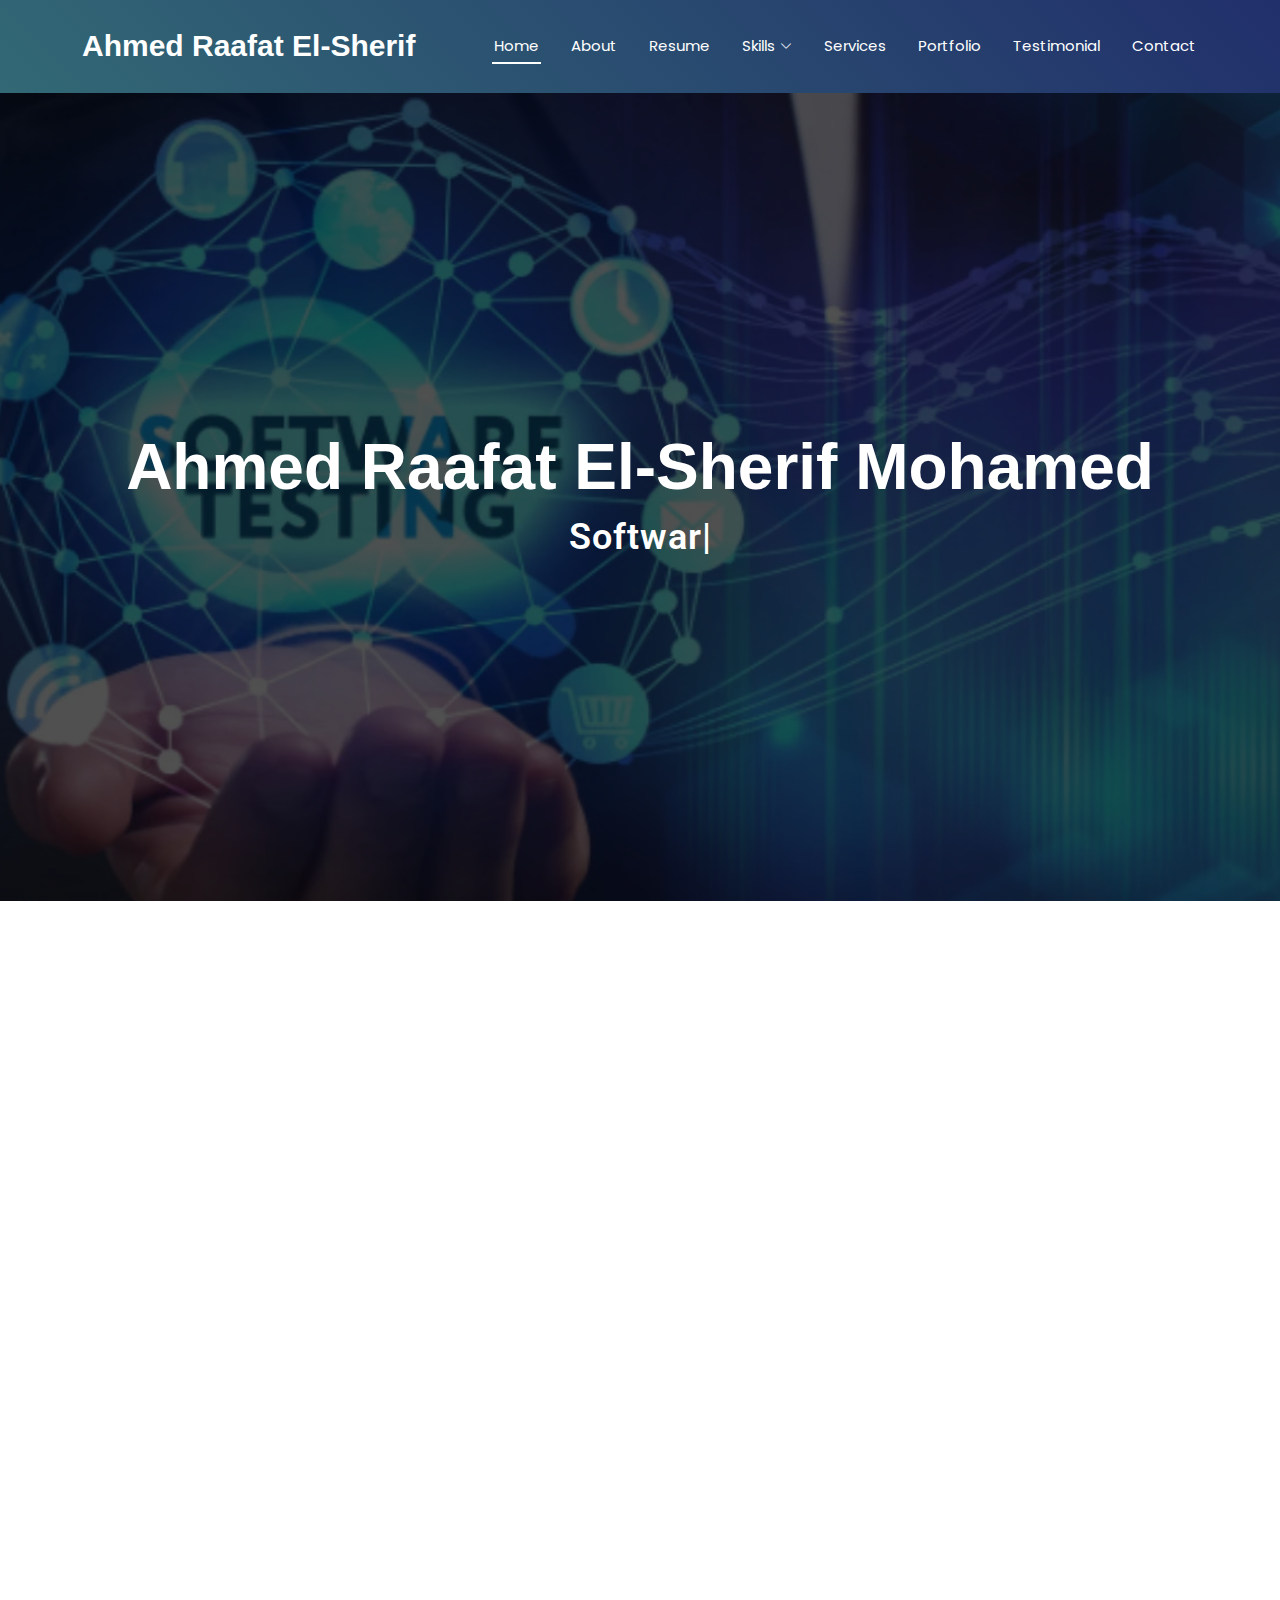
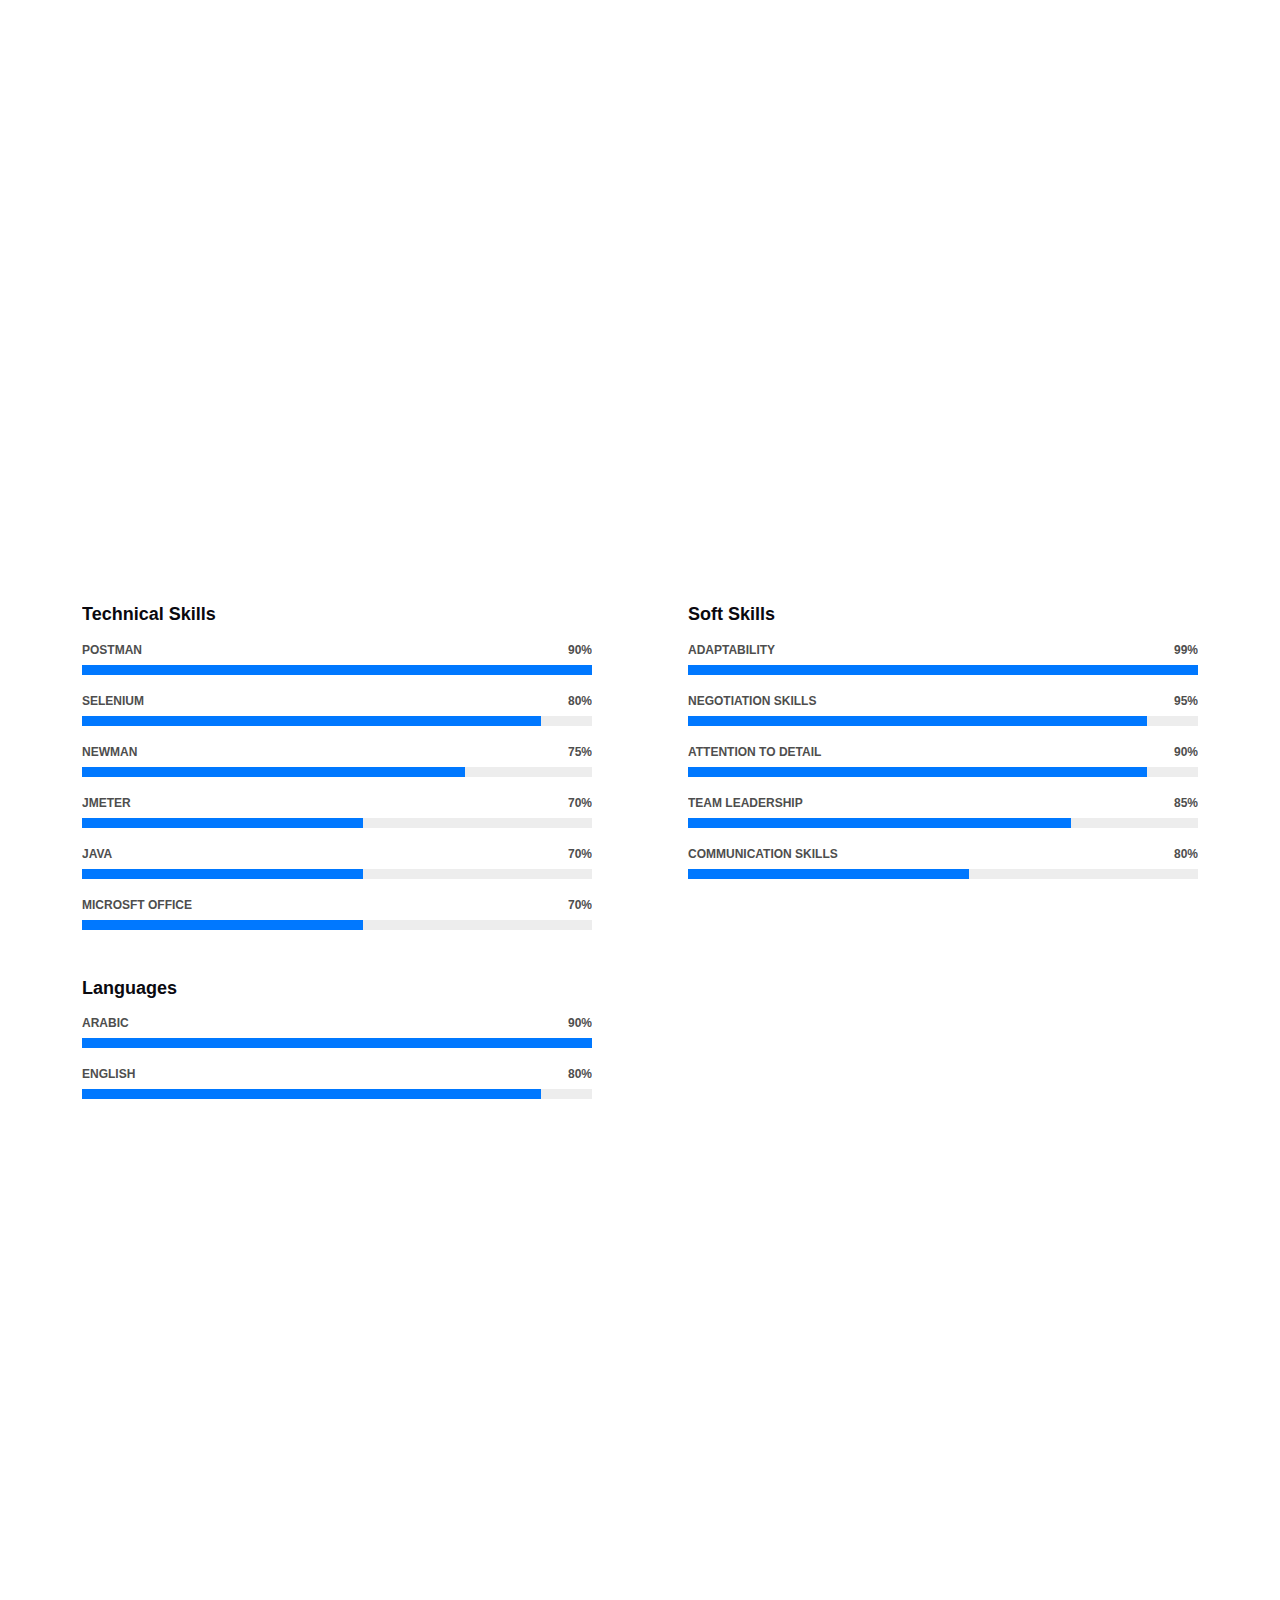
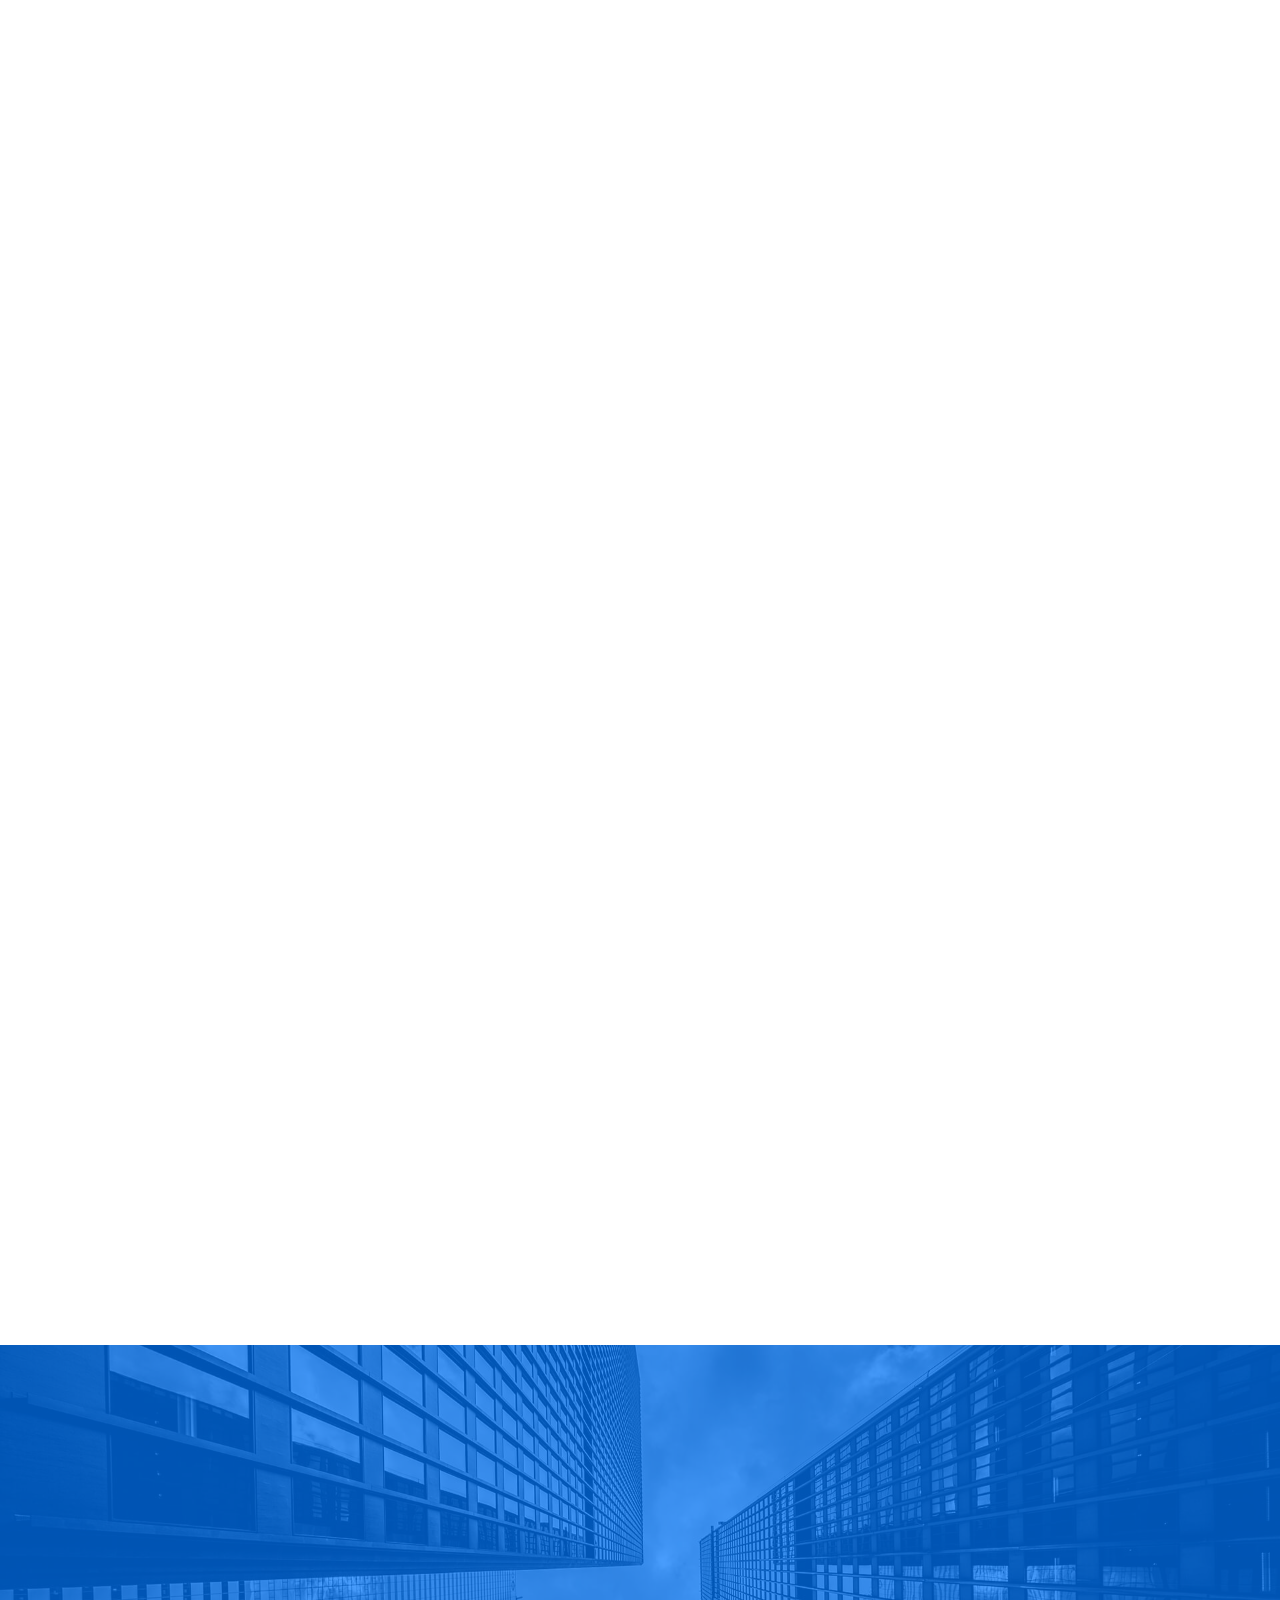
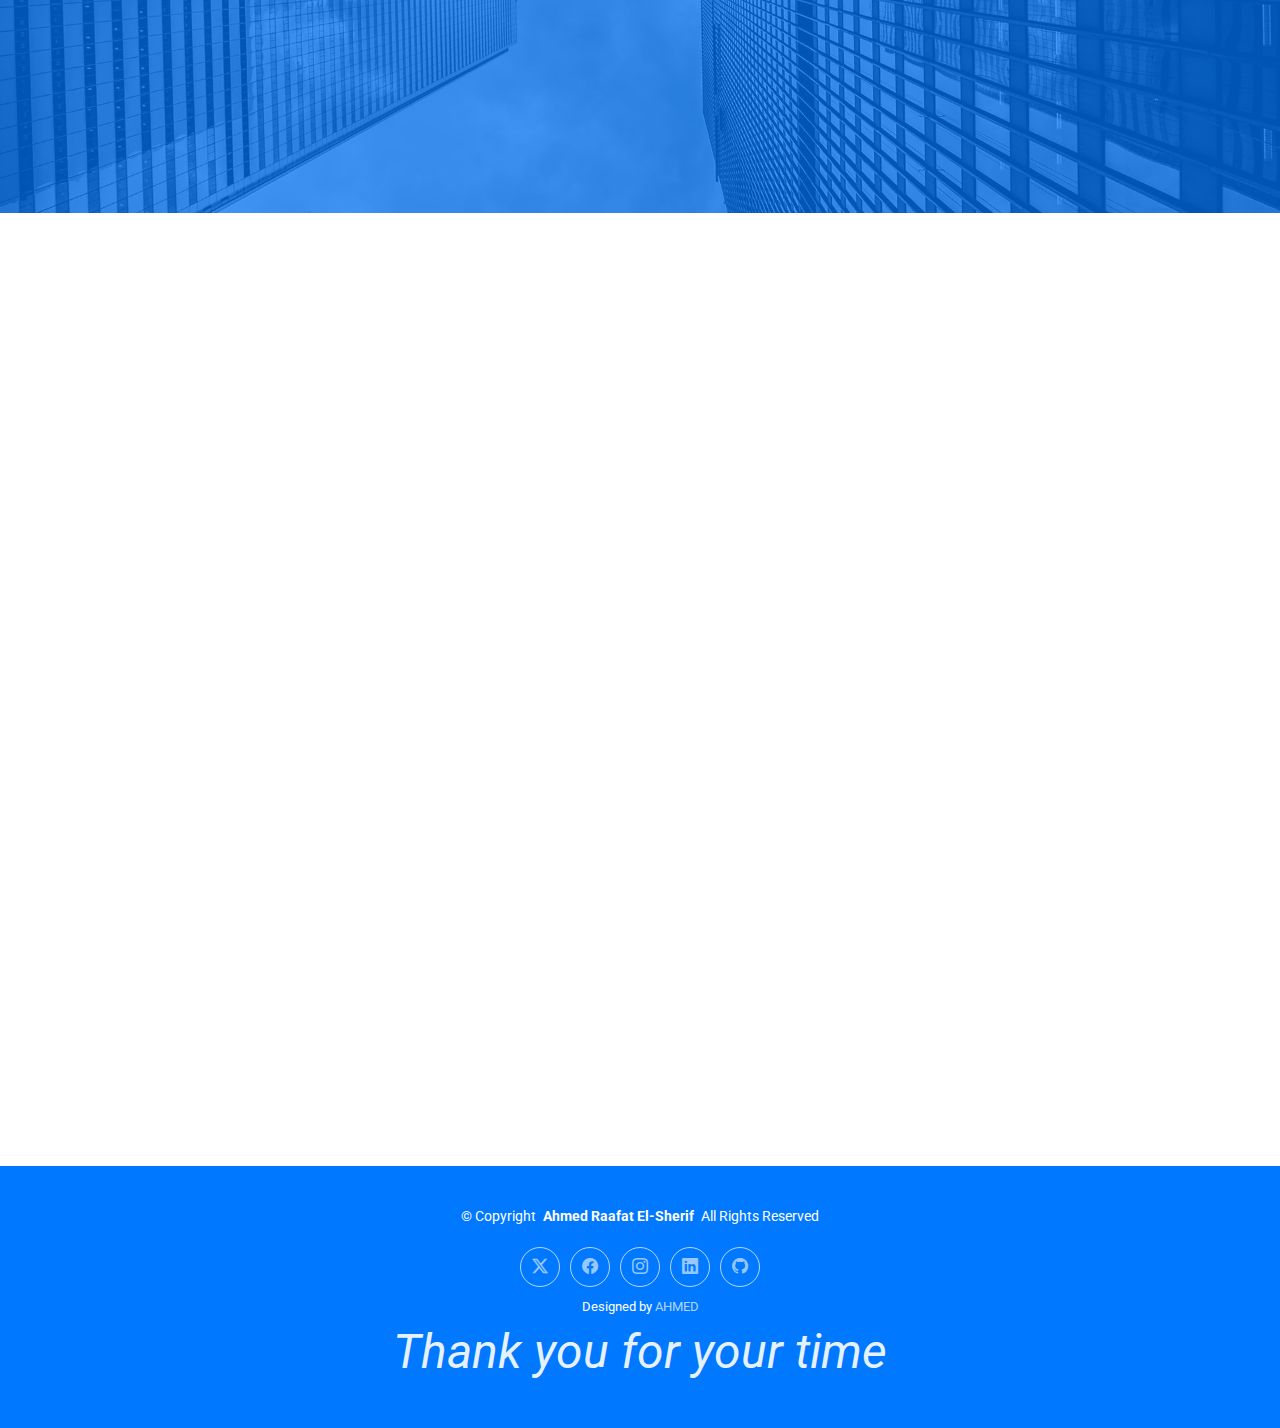
<file: index.html>
<!DOCTYPE html>
<html lang="en">

<head>
  <meta charset="utf-8">
  <title>Ahmed Raafat - Software Tester Portfolio</title>
  <meta name="description" content="Ahmed Raafat's professional portfolio - Software Tester">
  <meta name="keywords" content="software testing, QA, Postman, Newman, Jenkins">

  <!-- icon -->
  <!-- <link rel="shortcut icon" href="path/to/your/icon.ico"> -->
  <!-- Icon -->
  <link href="/assets/img/pic 2.png" rel="icon">
  <link href="assets/img/apple-touch-icon.png" rel="apple-touch-icon">

  <!-- Fonts -->
  <link href="https://fonts.googleapis.com" rel="preconnect">
  <link href="https://fonts.gstatic.com" rel="preconnect" crossorigin>
  <link
    href="https://fonts.googleapis.com/css2?family=Roboto:ital,wght@0,100;0,300;0,400;0,500;0,700;0,900;1,100;1,300;1,400;1,500;1,700;1,900&family=Poppins:ital,wght@0,100;0,200;0,300;0,400;0,500;0,600;0,700;0,800;0,900;1,100;1,200;1,300;1,400;1,500;1,600;1,700;1,800;1,900&display=swap"
    rel="stylesheet">

  <!-- Vendor CSS Files -->
  <link href="assets/vendor/bootstrap/css/bootstrap.min.css" rel="stylesheet">
  <link href="assets/vendor/bootstrap-icons/bootstrap-icons.css" rel="stylesheet">
  <link href="assets/vendor/aos/aos.css" rel="stylesheet">
  <link href="assets/vendor/glightbox/css/glightbox.min.css" rel="stylesheet">
  <link href="assets/vendor/swiper/swiper-bundle.min.css" rel="stylesheet">

  <!-- Main CSS File -->
  <link href="assets/css/main.css" rel="stylesheet">


</head>

<body class="index-page">

  <header id="header" class="header d-flex align-items-center sticky-top">
    <div class="container-fluid container-xl position-relative d-flex align-items-center justify-content-between">

      <a href="index.html" class="logo d-flex align-items-center">
        <!-- Uncomment the line below if you also wish to use an image logo -->
        <!-- <img src="assets/img/logo.png" alt=""> -->
        <h1 class="sitename">Ahmed Raafat El-Sherif</h1>
      </a>

      <nav id="navmenu" class="navmenu">
        <ul>
          <li><a href="#hero" class="active">Home<br></a></li>
          <li><a href="#about">About</a></li>
          <li><a href="#resume">Resume</a></li>
          <li class="dropdown"><a href="#skills"><span>Skills</span> <i
                class="bi bi-chevron-down toggle-dropdown"></i></a>
            <ul>
              <li><a href="#technical">Technical Skills</a></li>
              <li><a href="#soft">Soft Skills</a></li>
              <li><a href="#languages">Languages</a></li>
            </ul>
          </li>
          <li><a href="#services">Services</a></li>
          <li><a href="#portfolio">Portfolio</a></li>
          <li><a href="#testimonials">Testimonial</a></li>
          <li><a href="#contact">Contact</a></li>
        </ul>
        <i class="mobile-nav-toggle d-xl-none bi bi-list"></i>
      </nav>

    </div>
  </header>

  <main class="main">

    <!-- Hero Section -->
    <section id="hero" class="hero section dark-background">

      <img src="assets/img/pic 4.webp" alt="" data-aos="fade-in">

      <div class="container d-flex flex-column align-items-center justify-content-center text-center" data-aos="fade-up"
        data-aos-delay="100">
        <h2>Ahmed Raafat El-Sherif Mohamed</h2>
        <p><span class="typed" data-typed-items="Software Tester, Quality Assurance Engineer,Freelancer"></span>
        </p>
      </div>
    </section>
    <!-- End of Hero Section -->

    <!-- About Section -->

    <section id="about" class="about section">

      <div class="container" data-aos="fade-up" data-aos-delay="100">

        <div class="row gy-4">
          <div class="col-md-6">

            <div class="row justify-content-between gy-4">
              <div class="col-lg-5">
                <img src="assets/img/pic 2.png" class="img-fluid" alt="">
              </div>
              <div class="col-lg-7 about-info">
                <p><strong>Name: </strong> <span>Ahmed Raafat El-Sherif Mohamed</span></p>
                <p><strong>Profile: </strong> <span>Software Tester</span></p>
                <p><strong>Email: </strong> <span>Ahmed.Raafat.ElSherif@Gmail.com</span></p>
                <p><strong>Phone: </strong> <span>(02) 01289894744</span></p>
                <p><strong>LinkedIn: </strong> <span><a
                      href="https://linkedin.com/in/ahmed-raafat-elsherif">linkedin.com/in/ahmed-raafat-elsherif</a></span>
                </p>
                <p><strong>Location: </strong> <span>Alexandria, Egypt</span></p>
              </div>
            </div>

          </div>
          <div class="col-md-6">
            <div class="about-me">
              <h4>Summary</h4>
              <p>Certified Software Tester with a strong record in delivering high-quality software through effective
                test strategies. Proficient in tools like Postman, Newman, and Jenkins. Recognized for improving user
                satisfaction rates by 20% and ensuring 95% bug detection accuracy. Skilled in team leadership and
                enhancing productivity in high-pressure environments.</p>
            </div>
          </div>
          <div class="col-md-12">

            <h4>My Life Philosophy</h4>
            <p>I embrace every challenge as a steppingstone for growth, driven by a passion for innovation,
              collaboration, and continuous improvement to achieve meaningful and lasting impact.</p>
          </div>
        </div>
      </div>
      </div>
    </section>
    <!-- End of  Section -->

    <!-- <div class="skills-content skills-animation">

        <h5>Skills</h5>

        <div class="progress">
          <span class="skill"><span>HTML</span> <i class="val">100%</i></span>
          <div class="progress-bar-wrap">
            <div class="progress-bar" role="progressbar" aria-valuenow="100" aria-valuemin="0" aria-valuemax="100">
            </div>
          </div>
        </div>

        <div class="progress">
          <span class="skill"><span>CSS</span> <i class="val">90%</i></span>
          <div class="progress-bar-wrap">
            <div class="progress-bar" role="progressbar" aria-valuenow="90" aria-valuemin="0" aria-valuemax="100"></div>
          </div>
        </div>

        <div class="progress">
          <span class="skill"><span>JavaScript</span> <i class="val">75%</i></span>
          <div class="progress-bar-wrap">
            <div class="progress-bar" role="progressbar" aria-valuenow="75" aria-valuemin="0" aria-valuemax="100"></div>
          </div>
        </div>

        <div class="progress">
          <span class="skill"><span>Photoshop</span> <i class="val">55%</i></span>
          <div class="progress-bar-wrap">
            <div class="progress-bar" role="progressbar" aria-valuenow="55" aria-valuemin="0" aria-valuemax="100"></div>
          </div>
        </div>
      </div> -->

    <!-- /About Section -->

    <!-- Professional Experience Section -->
    <section id="resume" class="resume section">

      <!-- Section Title -->
      <div class="container section-title" data-aos="fade-up">
        <h2>Resume</h2>
        <p>Career Highlights</p>
      </div><!-- End Section Title -->

      <div class="container">

        <div class="row">

          <div class="col-lg-6" data-aos="fade-up" data-aos-delay="100">
            <h3 class="resume-title">Summary</h3>

            <div class="resume-item pb-0">
              <h4>About me</h4>
              <p><em>a certified software tester with 1 year + experince, skilled in tools like Postman, Selenium, and
                  programming in Java. With a 95% bug detection accuracy and a 20% boost in user satisfaction, he
                  delivers high-quality software solutions.</em></p>
              <ul>
                <li>4St, Tekla, Alexandria, Egypt</li>
                <li>(02) 01289894744</li>
                <li>ahmed-raafat-elsherif@gmail.com</li>
              </ul>
            </div>
            <!-- End Resume Item -->

            <h3 class="resume-title">Academic Education</h3>
            <div class="resume-item">
              <h4>Master of Science in Petroleum Geology</h4>
              <h5>2020 - 2021</h5>
              <p><em>Faculty of Science, Alexandria</em></p>
              <p>GPA: 3.2 / 4.0</p>
            </div>
            <!-- End Resume Item -->

            <div class="resume-item">
              <h4>Bachelor of Science in Petroleum Geology</h4>
              <h5>2014 - 2018</h5>
              <p><em>Faculty of Science, Alexandria</em></p>
              <li>GPA: 2.7 / 4.0
            </div>
            <!-- End Resume Item -->

            <h3 class="resume-title">Professional Certifications </h3>
            <div class="resume-item">
              <h4>Software Testing (Digital Egypt Pioneers Initiative)</h4>
              <h5>2024</h5>
            </div>
            <!-- End Resume Item -->

            <div class="resume-item">
              <h4>Firefighting (Civil Defense)</h4>

              <h5>2022</h5>
            </div>
            <!-- End Resume Item -->

            <div class="resume-item">
              <h4>First Aid & Basic Life Support (Egyptian Red Crescent)</h4>
              <h5>2022</h5>
            </div>
            <!-- End Resume Item -->

            <div class="resume-item">
              <h4>OSHA (General Industry)</h4>
              <h5>2015</h5>
            </div>
            <!-- End Resume Item -->

            <div class="resume-item">
              <h4>Communication Skills workshop (Oil & Gas skills)h4>
                <h5>2020</h5>
            </div>
            <!-- End Resume Item -->

            <h3 class="resume-title">Professional Courses </h3>

            <div class="resume-item">
              <h4>ISTQB Foundation Level (QaCart)</h4>
              <h5>2023</h5>
            </div>

            <!-- End Resume Item -->
            <div class="resume-item">
              <h4>Testing Foundation (Udacity)</h4>
              <h5>2023</h5>
            </div>
            <!-- End Resume Item -->
            <div class="resume-item">
              <h4>Effective test case and bug reporting writing techniques
                (MaharaTech)</h4>
              <h5>2022</h5>
            </div><!-- End Resume Item -->
            <div class="resume-item">
              <h4>ISTQB foundation level (MaharaTech)</h4>
              <h5>2022</h5>
            </div><!-- End Resume Item -->
            <div class="resume-item">
              <h4>Introduction GIS in (Coursera) </h4>
              <h5>2022</h5>
            </div><!-- End Resume Item -->
            <div class="resume-item">
              <h4>Drilling courses in (Schlumberger) </h4>
              <h5>2022</h5>
            </div><!-- End Resume Item -->
          </div>

          <div class="col-lg-6" data-aos="fade-up" data-aos-delay="200">
            <h3 class="resume-title">Professional Experience</h3>
            <div class="resume-item">
              <h4>Subject experience matter - Talabat</h4>
              <h5>07/2024 - Present</h5>
              <p><em>Teleperformance, Alexandria, Egypt </em></p>
              <ul>
                <li>Handled 50+ escalated cases daily, ensuring 98% issue resolution rate.</li>
                <li>Delegate tasks to the 7 members of the design team and provide counsel on all aspects of the
                  project. </li>
                <li>Supervise the assessment of all graphic materials in order to ensure quality and accuracy of the
                  design</li>
                <li>Oversee the efficient use of production project budgets ranging from $2,000 - $25,000</li>
              </ul>
            </div><!-- End Resume Item -->

            <div class="resume-item">
              <h4>Customer Care Representative - Talabat</h4>
              <h5>12/2023 - 07/2024</h5>
              <p><em>Teleperformance, Alexandria, Egypt</em></p>
              <ul>
                <li>Delivered solutions to over 1,000 customer inquiries, improving CSAT by 10%</li>
                <li>Surpassed KPIs for response time and resolution rates</li>
                <li>Reduced average case resolution time by 25% through efficient communication</li>
              </ul>
            </div><!-- End Resume Item -->
            <div class="resume-item">
              <h4>Mud Logger</h4>
              <h5>02/2022 - 06/2023</h5>
              <p><em>Electronic Construction Service ECS, Cairo, Egypt</em></p>
              <ul>
                <li>Analyzed data from 50+ drilling operations, ensuring 100% compliance with safety protocols.</li>
                <li>Achieved 90% uptime for monitoring systems, leading to project recognition.</li>
                <li>Led a team of 5, securing top performance rankings across multiple projects.</li>
              </ul>
            </div><!-- End Resume Item -->
            <div class="resume-item">
              <h4>Customer Care Representative - Wetelecom</h4>
              <h5>09/2021 - 02/2022</h5>
              <p><em>WE Telecom, Alexandria, Egypt</em></p>
              <ul>
                <li>Managed an average of 100 customer interactions daily, resolving 90% of cases on the first contact.
                </li>
                <li>Retained 15% more customers through personalized engagement strategies.</li>
                <li>Consistently ranked among the top 10 performers in the department.</li>
              </ul>
            </div><!-- End Resume Item -->


          </div>

        </div>

      </div>
      <section id="skills" class="skills section">
        <div class="container section-title" data-aos="fade-up">
          <h2>Skills</h2>
          <p>Core Competencies
          </p>

        </div>

        <div class="container">
          <div class="row">
            <div class="skills-content skills-animation">
              <section id="technical" class="section py-2">
                <h5>Technical Skills</h5>

                <div class="progress">
                  <span class="skill"><span>Postman</span> <i class="val">90%</i></span>
                  <div class="progress-bar-wrap">
                    <div class="progress-bar" role="progressbar" aria-valuenow="90" aria-valuemin="0"
                      aria-valuemax="100" style="width: 100%;"></div>
                  </div>
                </div><!-- End Skills Item -->

                <div class="progress">
                  <span class="skill"><span>Selenium</span> <i class="val">80%</i></span>
                  <div class="progress-bar-wrap">
                    <div class="progress-bar" role="progressbar" aria-valuenow="80" aria-valuemin="0"
                      aria-valuemax="100" style="width: 90%;"></div>
                  </div>
                </div><!-- End Skills Item -->

                <div class="progress">
                  <span class="skill"><span>Newman</span> <i class="val">75%</i></span>
                  <div class="progress-bar-wrap">
                    <div class="progress-bar" role="progressbar" aria-valuenow="75" aria-valuemin="0"
                      aria-valuemax="100" style="width: 75%;"></div>
                  </div>
                </div><!-- End Skills Item -->

                <div class="progress">
                  <span class="skill"><span>JMeter</span> <i class="val">70%</i></span>
                  <div class="progress-bar-wrap">
                    <div class="progress-bar" role="progressbar" aria-valuenow="70" aria-valuemin="0"
                      aria-valuemax="100" style="width: 55%;"></div>
                  </div>
                </div><!-- End Skills Item -->
                <div class="progress">
                  <span class="skill"><span>Java</span> <i class="val">70%</i></span>
                  <div class="progress-bar-wrap">
                    <div class="progress-bar" role="progressbar" aria-valuenow="70" aria-valuemin="0"
                      aria-valuemax="100" style="width: 55%;"></div>
                  </div>
                </div><!-- End Skills Item -->
                <div class="progress">
                  <span class="skill"><span>Microsft Office</span> <i class="val">70%</i></span>
                  <div class="progress-bar-wrap">
                    <div class="progress-bar" role="progressbar" aria-valuenow="70" aria-valuemin="0"
                      aria-valuemax="100" style="width: 55%;"></div>
                  </div>
                </div><!-- End Skills Item -->

              </section>

              <section id="soft" class="section py-2">
                <h5>Soft Skills</h5>

                <div class="progress">
                  <span class="skill"><span>Adaptability</span> <i class="val">99%</i></span>
                  <div class="progress-bar-wrap">
                    <div class="progress-bar" role="progressbar" aria-valuenow="99" aria-valuemin="0"
                      aria-valuemax="100" style="width: 100%;"></div>
                  </div>
                </div><!-- End Skills Item -->
                <div class="progress">
                  <span class="skill"><span>Negotiation Skills</span> <i class="val">95%</i></span>
                  <div class="progress-bar-wrap">
                    <div class="progress-bar" role="progressbar" aria-valuenow="95" aria-valuemin="0"
                      aria-valuemax="100" style="width: 90%;"></div>
                  </div>
                </div><!-- End Skills Item -->

                <div class="progress">
                  <span class="skill"><span>Attention to Detail</span> <i class="val">90%</i></span>
                  <div class="progress-bar-wrap">
                    <div class="progress-bar" role="progressbar" aria-valuenow="90" aria-valuemin="0"
                      aria-valuemax="100" style="width: 90%;"></div>
                  </div>
                </div><!-- End Skills Item -->

                <div class="progress">
                  <span class="skill"><span>Team Leadership</span> <i class="val">85%</i></span>
                  <div class="progress-bar-wrap">
                    <div class="progress-bar" role="progressbar" aria-valuenow="85" aria-valuemin="0"
                      aria-valuemax="100" style="width: 75%;"></div>
                  </div>
                </div><!-- End Skills Item -->

                <div class="progress">
                  <span class="skill"><span>Communication Skills</span> <i class="val">80%</i></span>
                  <div class="progress-bar-wrap">
                    <div class="progress-bar" role="progressbar" aria-valuenow="80" aria-valuemin="0"
                      aria-valuemax="100" style="width: 55%;"></div>
                  </div>
                </div><!-- End Skills Item -->

              </section>
              <section id="languages" class="section py-2">
                <h5>Languages </h5>
                <div class="progress">
                  <span class="skill"><span>Arabic</span> <i class="val">90%</i></span>
                  <div class="progress-bar-wrap">
                    <div class="progress-bar" role="progressbar" aria-valuenow="90" aria-valuemin="0"
                      aria-valuemax="100" style="width: 100%;"></div>
                  </div>
                </div><!-- End Skills Item -->

                <div class="progress" class="section py-2">
                  <span class="skill"><span>English</span> <i class="val">80%</i></span>
                  <div class="progress-bar-wrap">
                    <div class="progress-bar" role="progressbar" aria-valuenow="80" aria-valuemin="0"
                      aria-valuemax="100" style="width: 90%;"></div>
                  </div>
                </div><!-- End Skills Item -->
              </section>

            </div>
          </div>
        </div>
      </section><!-- /Skills Section -->


    </section><!-- /Resume Section -->

    <!-- Services Section -->
    <section id="services" class="services section">

      <!-- Section Title -->
      <div class="container section-title" data-aos="fade-up">
        <h2>Services</h2>
        <p>What can i provide?</p>
      </div><!-- End Section Title -->

      <div class="container">

        <div class="row gy-4">

          <div class="col-lg-4 col-md-6" data-aos="fade-up" data-aos-delay="100">
            <div class="service-item  position-relative">
              <div class="icon">
                <i class="bi bi-activity"></i>
              </div>
              <a href="#" class="stretched-link">
                <h3>Software Testing Services </h3>
              </a>
              <li> Manual and automated software testing
              <li>Bug detection and reporting with high accuracy
              <li>Writing and executing test cases
              <li>Regression, functional, and performance testing
              <li>Ensuring all impacted areas of the application are tested.

            </div>
          </div><!-- End Service Item -->

          <div class="col-lg-4 col-md-6" data-aos="fade-up" data-aos-delay="200">
            <div class="service-item position-relative">
              <div class="icon">
                <i class="bi bi-broadcast"></i>
              </div>
              <a href="#" class="stretched-link">
                <h3>API Testing & Test Automation </h3>
              </a>
              <li>API testing using Postman and Newman
              <li>Automation of API testing workflows
              <li>Automating testing processes using Selenium
              <li>Writing scripts for repetitive testing tasks
            </div>
          </div><!-- End Service Item -->

          <div class="col-lg-4 col-md-6" data-aos="fade-up" data-aos-delay="300">
            <div class="service-item position-relative">
              <div class="icon">
                <i class="bi bi-easel"></i>
              </div>
              <a href="#" class="stretched-link">
                <h3>User Acceptance Validation </h3>
              </a>
              <li>Collaborating with stakeholders to validate fixes meet end-user expectations
              <li>Ensuring a seamless user experience post-regression testing
              <li>Integrating regression tests into CI/CD pipelines using tools like Jenkins.

            </div>
          </div><!-- End Service Item -->

          <div class="col-lg-4 col-md-6" data-aos="fade-up" data-aos-delay="400">
            <div class="service-item position-relative">
              <div class="icon">
                <i class="bi bi-bounding-box-circles"></i>
              </div>
              <a href="#" class="stretched-link">
                <h3>Quality Assurance Consulting </h3>
              </a>
              <li>Developing and optimizing test strategies
              <li>Ensuring software quality and user satisfaction
              <li>Analyzing and improving the quality of customer-facing applications
              <li>Offering feedback to enhance the user experience
              <li>Training teams in testing tools and techniques
              <li>Sharing best practices for bug reporting and QA workflows


                <a href="#" class="stretched-link"></a>
            </div>
          </div><!-- End Service Item -->

          <div class="col-lg-4 col-md-6" data-aos="fade-up" data-aos-delay="500">
            <div class="service-item position-relative">
              <div class="icon">
                <i class="bi bi-calendar4-week"></i>
              </div>
              <a href="#" class="stretched-link">
                <h3>Regression Test Services</h3>
              </a>
              <li>Creating a robust regression test plan tailored to specific software updates
              <li>Developing reusable automated scripts to streamline regression testing
              <li>Maintaining and updating test scripts to align with system modifications
              <li>Identifying key functionalities for retesting after code changes.


                <a href="#" class="stretched-link"></a>
            </div>
          </div><!-- End Service Item -->

          <div class="col-lg-4 col-md-6" data-aos="fade-up" data-aos-delay="600">
            <div class="service-item position-relative">
              <div class="icon">
                <i class="bi bi-chat-square-text"></i>
              </div>
              <a href="#" class="stretched-link">
                <h3>Database & Performance Testing </h3>
              </a>
              <li> Validating back-end database operations and integrity
              <li> SQL query execution for testing purposes
              <li>Optimized system response times by 20%, enhancing user experience.
                <a href="#" class="stretched-link"></a>
            </div>
          </div><!-- End Service Item -->

        </div>

      </div>

    </section><!-- /Services Section -->

    <!-- Stats Section -->
    <section id="stats" class="stats section accent-background">

      <img src="assets/img/stats-bg.jpg" alt="" data-aos="fade-in">

      <div class="container position-relative" data-aos="fade-up" data-aos-delay="100">

        <div class="row gy-4">

          <div class="col-lg-3 col-md-6">
            <div class="stats-item text-center w-100 h-100">
              <span data-purecounter-start="0" data-purecounter-end="1" data-purecounter-duration="0"
                class="purecounter">1</span>
              <p>Clients</p>
            </div>
          </div><!-- End Stats Item -->

          <div class="col-lg-3 col-md-6">
            <div class="stats-item text-center w-100 h-100">
              <span data-purecounter-start="0" data-purecounter-end="1" data-purecounter-duration="0"
                class="purecounter">1</span>
              <p>Projects</p>
            </div>
          </div><!-- End Stats Item -->

          <div class="col-lg-3 col-md-6">
            <div class="stats-item text-center w-100 h-100">
              <span data-purecounter-start="0" data-purecounter-end="24" data-purecounter-duration="0"
                class="purecounter">24</span>
              <p>Hours Of Support</p>
            </div>
          </div><!-- End Stats Item -->

          <div class="col-lg-3 col-md-6">
            <div class="stats-item text-center w-100 h-100">
              <span data-purecounter-start="0" data-purecounter-end="1" data-purecounter-duration="0"
                class="purecounter">1</span>
              <p>Awards</p>
            </div>
          </div><!-- End Stats Item -->

        </div>

      </div>

    </section>

    <!-- Portfolio Section -->
    <section id="portfolio" class="portfolio section">

      <Section Title></Section>
      <div class="container section-title" data-aos="fade-up">
        <h2>Portfolio details</h2>
        <p>Turning ideas into reality. </p>
      </div>
      <!-- End Section Title  -->

      <div class="container">

        <div class="isotope-layout" data-default-filter="*" data-layout="masonry" data-sort="original-order">

          <ul class="portfolio-filters isotope-filters" data-aos="fade-up" data-aos-delay="100">
            <li data-filter="*" class="filter-active">All</li>
            <!-- <li data-filter=".filter-app">App</li>
            <li data-filter=".filter-product">Product</li>
            <li data-filter=".filter-branding">Branding</li> -->
            <li data-filter=".filter-books">Java</li>
          </ul>
          <!-- End Portfolio Filters -->

          <div class="row gy-4 isotope-container" data-aos="fade-up" data-aos-delay="200">
            <!--   <div class="col-lg-4 col-md-6 portfolio-item isotope-item filter-app">
              <img src="assets/img/portfolio/app-1.jpg" class="img-fluid" alt="">
              <div class="portfolio-info">
                <h4>App 1</h4>
                <p>Lorem ipsum, dolor sit amet consectetur</p>
                <a href="assets/img/portfolio/app-1.jpg" title="App 1" data-gallery="portfolio-gallery-app"
                  class="glightbox preview-link"><i class="bi bi-zoom-in"></i></a>
                <a href="portfolio-details.html" title="More Details" class="details-link"><i
                    class="bi bi-link-45deg"></i></a>
              </div>
            </div> -->
            <!-- End Portfolio Item  -->
            <!-- <div class="col-lg-4 col-md-6 portfolio-item isotope-item filter-product">
              <img src="assets/img/portfolio/product-1.jpg" class="img-fluid" alt="">
              <div class="portfolio-info">
                <h4>Product 1</h4>
                <p>Lorem ipsum, dolor sit amet consectetur</p>
                <a href="assets/img/portfolio/product-1.jpg" title="Product 1" data-gallery="portfolio-gallery-product"
                  class="glightbox preview-link"><i class="bi bi-zoom-in"></i></a>
                <a href="portfolio-details.html" title="More Details" class="details-link"><i
                    class="bi bi-link-45deg"></i></a>
              </div>
            </div> -->
            <!-- End Portfolio Item -->

            <!-- <div class="col-lg-4 col-md-6 portfolio-item isotope-item filter-branding">
              <img src="assets/img/portfolio/branding-1.jpg" class="img-fluid" alt="">
              <div class="portfolio-info">
                <h4>java 1</h4>
                <p>Lorem ipsum, dolor sit amet consectetur</p>
                <a href="assets/img/portfolio/branding-1.jpg" title="Branding 1"
                  data-gallery="portfolio-gallery-branding" class="glightbox preview-link"><i
                    class="bi bi-zoom-in"></i></a>
                <a href="portfolio-details.html" title="More Details" class="details-link"><i
                    class="bi bi-link-45deg"></i></a>
              </div>
            </div> -->
            <!-- End Portfolio Item  -->
            <div class="col-lg-4 col-md-6 portfolio-item isotope-item filter-books">
              <img src="assets/img/java.png" class="img-fluid" alt="">
              <div class="portfolio-info">
                <h4>Student-Management System</h4>
                <p>A Java Swing-based desktop application for managing students and administrators, complete with login
                  functionality, intuitive user interfaces, and data management features. </p>
                <a href="assets/img/java.png" title="Java 1" data-gallery="portfolio-gallery-book"
                  class="glightbox preview-link"><i class="bi bi-zoom-in"></i></a>
                <a href="java-portfolio-details.html" title="More Details" class="details-link"><i
                    class="bi bi-link-45deg"></i></a>
              </div>
            </div>

            <!-- End Portfolio Item -->

            <!-- <div class="col-lg-4 col-md-6 portfolio-item isotope-item filter-app">
              <img src="assets/img/portfolio/app-2.jpg" class="img-fluid" alt="">
              <div class="portfolio-info">
                <h4>App 2</h4>
                <p>Lorem ipsum, dolor sit amet consectetur</p>
                <a href="assets/img/portfolio/app-2.jpg" title="App 2" data-gallery="portfolio-gallery-app"
                  class="glightbox preview-link"><i class="bi bi-zoom-in"></i></a>
                <a href="portfolio-details.html" title="More Details" class="details-link"><i
                    class="bi bi-link-45deg"></i></a>
              </div>
            </div> -->
            <!-- End Portfolio Item -->

            <!-- <div class="col-lg-4 col-md-6 portfolio-item isotope-item filter-product">
              <img src="assets/img/portfolio/product-2.jpg" class="img-fluid" alt="">
              <div class="portfolio-info">
                <h4>Product 2</h4>
                <p>Lorem ipsum, dolor sit amet consectetur</p>
                <a href="assets/img/portfolio/product-2.jpg" title="Product 2" data-gallery="portfolio-gallery-product"
                  class="glightbox preview-link"><i class="bi bi-zoom-in"></i></a>
                <a href="portfolio-details.html" title="More Details" class="details-link"><i
                    class="bi bi-link-45deg"></i></a>
              </div>
            </div> -->

            <!-- End Portfolio Item -->
            <!-- <div class="col-lg-4 col-md-6 portfolio-item isotope-item filter-branding">
              <img src="assets/img/portfolio/branding-2.jpg" class="img-fluid" alt="">
              <div class="portfolio-info">
                <h4>Branding 2</h4>
                <p>Lorem ipsum, dolor sit amet consectetur</p>
                <a href="assets/img/portfolio/branding-2.jpg" title="Branding 2"
                  data-gallery="portfolio-gallery-branding" class="glightbox preview-link"><i
                    class="bi bi-zoom-in"></i></a>
                <a href="portfolio-details.html" title="More Details" class="details-link"><i
                    class="bi bi-link-45deg"></i></a>
              </div>
            </div> -->
            <!-- End Portfolio Item -->
            <!-- <div class="col-lg-4 col-md-6 portfolio-item isotope-item filter-books">
                <img src="assets/img/portfolio/books-2.jpg" class="img-fluid" alt="">
                <div class="portfolio-info">
                  <h4>Books 2</h4>
                  <p>Lorem ipsum, dolor sit amet consectetur</p>
                  <a href="assets/img/portfolio/books-2.jpg" title="Branding 2" data-gallery="portfolio-gallery-book"
                    class="glightbox preview-link"><i class="bi bi-zoom-in"></i></a>
                  <a href="portfolio-details.html" title="More Details" class="details-link"><i
                      class="bi bi-link-45deg"></i></a>
                </div>
              </div> -->
            <!-- End Portfolio Item -->
            <!-- <div class="col-lg-4 col-md-6 portfolio-item isotope-item filter-app">
              <img src="assets/img/portfolio/app-3.jpg" class="img-fluid" alt="">
              <div class="portfolio-info">
                <h4>App 3</h4>
                <p>Lorem ipsum, dolor sit amet consectetur</p>
                <a href="assets/img/portfolio/app-3.jpg" title="App 3" data-gallery="portfolio-gallery-app"
                  class="glightbox preview-link"><i class="bi bi-zoom-in"></i></a>
                <a href="portfolio-details.html" title="More Details" class="details-link"><i
                    class="bi bi-link-45deg"></i></a>
              </div>
            </div> -->
            <!-- End Portfolio Item -->
            <!-- <div class="col-lg-4 col-md-6 portfolio-item isotope-item filter-product">
              <img src="assets/img/portfolio/product-3.jpg" class="img-fluid" alt="">
              <div class="portfolio-info">
                <h4>Product 3</h4>
                <p>Lorem ipsum, dolor sit amet consectetur</p>
                <a href="assets/img/portfolio/product-3.jpg" title="Product 3" data-gallery="portfolio-gallery-product"
                  class="glightbox preview-link"><i class="bi bi-zoom-in"></i></a>
                <a href="portfolio-details.html" title="More Details" class="details-link"><i
                    class="bi bi-link-45deg"></i></a>
              </div>
            </div> -->
            <!-- End Portfolio Item -->

            <!-- <div class="col-lg-4 col-md-6 portfolio-item isotope-item filter-branding">
              <img src="assets/img/portfolio/branding-3.jpg" class="img-fluid" alt="">
              <div class="portfolio-info">
                <h4>Branding 3</h4>
                <p>Lorem ipsum, dolor sit amet consectetur</p>
                <a href="assets/img/portfolio/branding-3.jpg" title="Branding 2"
                  data-gallery="portfolio-gallery-branding" class="glightbox preview-link"><i
                    class="bi bi-zoom-in"></i></a>
                <a href="portfolio-details.html" title="More Details" class="details-link"><i
                    class="bi bi-link-45deg"></i></a>
              </div>
            </div> -->
            <!-- End Portfolio Item -->
            <!-- <div class="col-lg-4 col-md-6 portfolio-item isotope-item filter-books">
              <img src="assets/img/portfolio/books-3.jpg" class="img-fluid" alt="">
              <div class="portfolio-info">
                <h4>Books 3</h4>
                <p>Lorem ipsum, dolor sit amet consectetur</p>
                <a href="assets/img/portfolio/books-3.jpg" title="Branding 3" data-gallery="portfolio-gallery-book"
                  class="glightbox preview-link"><i class="bi bi-zoom-in"></i></a>
                <a href="portfolio-details.html" title="More Details" class="details-link"><i
                    class="bi bi-link-45deg"></i></a>
              </div>
            </div> -->
            <!-- End Portfolio Item -->
          </div>
          <!-- End Portfolio Container -->

        </div>

      </div>
    </section>

    <!-- Portfolio Section  -->

    <!-- Pricing Section -->
    <section id="pricing" class="pricing section">

      <!-- Section Title -->
      <div class="container section-title" data-aos="fade-up">
        <h2>Service Pricing</h2>
        <p>Cost Breakdown</p>
      </div><!-- End Section Title -->

      <div class="container" data-aos="fade-up" data-aos-delay="100">

        <div class="row gy-4 gx-lg-5">

          <!-- <div class="col-lg-6">
            <div class="pricing-item d-flex justify-content-between">
              <h3>New Client Onboarding Package </h3>
              <h4>$20.00/hr<h4><del class="text-danger">$25.00/hr
                  </del></h4>
            </div>
          </div> -->
          <!-- End Pricing Item -->

          <div class="col-lg-6">
            <div class="pricing-item d-flex justify-content-between">
              <h3>Long-Term Partnerships</h3>
              <h4>$5.00/hr<h4><del class="text-danger">$6.00/hr
            </div>
          </div><!-- End Pricing Item -->

          <div class="col-lg-6">
            <div class="pricing-item d-flex justify-content-between">
              <h3>Manual Testing</h3>
              <h4>$8.00/hr</h4>
            </div>
          </div>
          <!-- End Pricing Item -->

          <div class="col-lg-6">
            <div class="pricing-item d-flex justify-content-between">
              <h3>Automation Testing</h3>
              <h4>$7.50/hr</h4>
            </div>
          </div><!-- End Pricing Item -->

          <div class="col-lg-6">
            <div class="pricing-item d-flex justify-content-between">
              <h3>Software QA & Testing Consultation</h3>
              <h4>$5.00/hr </h4>
            </div>
          </div><!-- End Pricing Item -->

          <!-- <div class="col-lg-6">
            <div class="pricing-item d-flex justify-content-between">
              <h3>Photojournalism</h3>
              <h4>$200.00</h4>
            </div> -->
        </div><!-- End Pricing Item -->

      </div>

      </div>

    </section><!-- /Pricing Section -->

    <!-- Faq Section -->
    <section id="faq" class="faq section">

      <div class="container">

        <div class="row gy-4">

          <div class="col-lg-4" data-aos="fade-up" data-aos-delay="100">
            <div class="content px-xl-5">
              <h3><span>Frequently Asked </span><strong>Questions</strong></h3>
              <p>
                Frequently Enquired Upon Matters
              </p>
            </div>
          </div>

          <div class="col-lg-8" data-aos="fade-up" data-aos-delay="200">

            <div class="faq-container">
              <div class="faq-item faq-active">
                <h3><span class="num">1.</span> <span>What is your availability?</span></h3>
                <div class="faq-content">
                  <p>I'm generally available to take on new projects. My availability varies depending on current
                    workload, but I'm happy to discuss your project timeline and see how we can make it work.</p>
                </div>
                <i class="faq-toggle bi bi-chevron-right"></i>
              </div>
              <!-- End Faq item-->

              <div class="faq-item">
                <h3><span class="num">2.</span> <span>What is your pricing structure?</span></h3>
                <div class="faq-content">
                  <p>My pricing is adaptable to project scope. Smaller projects are typically billed hourly, covering
                    all testing activities from planning to reporting. Larger projects are usually quoted as a fixed
                    project fee, determined by factors such as complexity, testing types (functional, performance,
                    etc.), and estimated effort. I'm happy to discuss both options to find the best fit for your
                    project.</p>
                </div>
                <i class="faq-toggle bi bi-chevron-right"></i>
              </div>
              <!-- End Faq item-->

              <div class="faq-item">
                <h3><span class="num">3.</span> <span>What are your payment terms?</span>
                </h3>
                <div class="faq-content">
                  <p>Payment terms are flexible and depend on the project. Hourly projects are invoiced
                    [weekly/bi-weekly/monthly] with payment due within [15/30] days. Fixed-price projects have a
                    pre-agreed payment schedule, potentially including a 25% upfront payment. I accept various payment
                    methods, including [List methods: e.g., bank transfers, PayPal, Wise]. All terms will be detailed in
                    our contract.
                  </p>
                </div>
                <i class="faq-toggle bi bi-chevron-right"></i>
              </div>
              <!-- End Faq item-->

              <div class="faq-item">
                <h3><span class="num">4.</span> <span>What types of testing do you perform?</span>
                </h3>
                <div class="faq-content">
                  <p>Functional, Non-Functional, Usability, Performance, Security, Compatibility, and Automation
                    Testing.</p>
                </div>
                <i class="faq-toggle bi bi-chevron-right"></i>
              </div>
              <!-- End Faq item-->

              <div class="faq-item">
                <h3><span class="num">5.</span> <span>What is your experience in software testing?</span>
                </h3>
                <div class="faq-content">
                  <p>Experienced in software testing using Selenium, Postman, JIRA, JMeter, TestNG, SoapUI, and Appium
                    for automation and various testing types.
                  </p>
                </div>
                <i class="faq-toggle bi bi-chevron-right"></i>
                <!-- End Faq item-->
              </div>
            </div>
          </div>
        </div>
      </div>
    </section><!-- /Faq Section -->
    <!-- Testimonials Section -->

    <!-- Testimonials Section -->
    <section id="testimonials" class="testimonials section accent-background">

      <img src="assets/img/testimonials-bg.jpg" class="testimonials-bg" alt="">

      <div class="container" data-aos="fade-up" data-aos-delay="100">

        <div class="swiper init-swiper">
          <script type="application/json" class="swiper-config">
            {
              "loop": true,
              "speed": 600  ,
              "autoplay": {
                "delay": 3000
              },
              "slidesPerView": "auto",  
              "pagination": {
                "el": ".swiper-pagination",
                "type": "bullets",
                "clickable": true
              } 
           }
          </script>
          <div class="swiper-wrapper">

            <!-- <div class="swiper-slide">
              <div class="testimonial-item">
                <img src="assets/img/testimonials/testimonials-1.jpg" class="testimonial-img" alt="">
                <h3>Saul Goodman</h3>
                <h4>Ceo &amp; Founder</h4>
                <div class="stars">
                  <i class="bi bi-star-fill"></i><i class="bi bi-star-fill"></i><i class="bi bi-star-fill"></i><i
                    class="bi bi-star-fill"></i><i class="bi bi-star-fill"></i>
                </div>

                <p>
                  <i class="bi bi-quote quote-icon-left"></i>
                  <span>Proin iaculis purus consequat sem cure digni ssim donec porttitora entum suscipit rhoncus.
                    Accusantium quam, ultricies eget id, aliquam eget nibh et. Maecen aliquam, risus at semper.</span>
                  <i class="bi bi-quote quote-icon-right"></i>
                </p>
              </div>
            </div> -->
            <!-- End testimonial item  -->

            <div class="swiper-slide">
              <div class="testimonial-item">
                <img src="assets/img/testimonials/AbdelrahmanAkl.jpg" class="testimonial-img" alt="">
                <h3>Abdelrahman Akl</h3>
                <h4>Instructor</h4>
                <div class="stars">
                  <i class="bi bi-star-fill"></i><i class="bi bi-star-fill"></i><i class="bi bi-star-fill"></i><i
                    class="bi bi-star-fill"></i><i class="bi bi-star-fill"></i>
                </div>
                <p>
                  <i class="bi bi-quote quote-icon-left"></i>
                  <span>Ahmed expertly developed a student management tool using Java. The system boasts a secure login,
                    efficient data management, and a user-friendly interface. Ahmed's attention to detail and dedication
                    resulted in a tool that improved data entry efficiency by 15% and reduced administrative workload. I
                    highly recommend him as a skilled Java developer..</span>
                  <i class="bi bi-quote quote-icon-right"></i>
                </p>
              </div>
            </div>
            <!-- End testimonial item -->
            <!-- <div class="swiper-slide">
              <div class="testimonial-item">
                <img src="assets/img/testimonials/testimonials-3.jpg" class="testimonial-img" alt="">
                <h3>Jena Karlis</h3>
                <h4>Store Owner</h4>
                <div class="stars">
                  <i class="bi bi-star-fill"></i><i class="bi bi-star-fill"></i><i class="bi bi-star-fill"></i><i
                    class="bi bi-star-fill"></i><i class="bi bi-star-fill"></i>
                </div>
                <p>
                  <i class="bi bi-quote quote-icon-left"></i>
                  <span>Enim nisi quem export duis labore cillum quae magna enim sint quorum nulla quem veniam duis
                    minim tempor labore quem eram duis noster aute amet eram fore quis sint minim.</span>
                  <i class="bi bi-quote quote-icon-right"></i>
                </p>
              </div>
            </div> -->
            <!-- End testimonial item  -->
            <!-- <div class="swiper-slide">
              <div class="testimonial-item">
                <img src="assets/img/testimonials/testimonials-4.jpg" class="testimonial-img" alt="">
                <h3>Matt Brandon</h3>
                <h4>Freelancer</h4>
                <div class="stars">
                  <i class="bi bi-star-fill"></i><i class="bi bi-star-fill"></i><i class="bi bi-star-fill"></i><i
                    class="bi bi-star-fill"></i><i class="bi bi-star-fill"></i>
                </div>
                <p>
                  <i class="bi bi-quote quote-icon-left"></i>
                  <span>Fugiat enim eram quae cillum dolore dolor amet nulla culpa multos export minim fugiat minim
                    velit minim dolor enim duis veniam ipsum anim magna sunt elit fore quem dolore labore illum
                    veniam.</span>
                  <i class="bi bi-quote quote-icon-right"></i>
                </p>
              </div>
            </div> -->
            <!-- End testimonial item -->
            <!-- <div class="swiper-slide">
              <div class="testimonial-item">
                <img src="assets/img/testimonials/testimonials-5.jpg" class="testimonial-img" alt="">
                <h3>John Larson</h3>
                <h4>Entrepreneur</h4>
                <div class="stars">
                  <i class="bi bi-star-fill"></i><i class="bi bi-star-fill"></i><i class="bi bi-star-fill"></i><i
                    class="bi bi-star-fill"></i><i class="bi bi-star-fill"></i>
                </div>
                <p>
                  <i class="bi bi-quote quote-icon-left"></i>
                  <span>Quis quorum aliqua sint quem legam fore sunt eram irure aliqua veniam tempor noster veniam enim
                    culpa labore duis sunt culpa nulla illum cillum fugiat legam esse veniam culpa fore nisi cillum
                    quid.</span>
                  <i class="bi bi-quote quote-icon-right"></i>
                </p>
              </div>
            </div> -->
            <!-- End testimonial item -->
          </div>
          <div class="swiper-pagination"></div>
        </div>
      </div>
    </section>
    <!-- End testimonial item -->
    <!-- Contact Section -->
    <section id="contact" class="contact section">
      <!-- Section Title -->
      <div class="container section-title" data-aos="fade-up">
        <h2>Contact</h2>
        <p>Software That Shines: Tested by Me</p>
      </div><!-- End Section Title -->
      <div class="container" data-aos="fade-up" data-aos-delay="100">
        <div class="info-wrap" data-aos="fade-up" data-aos-delay="200">
          <div class="row gy-5">
            <div class="col-lg-4">
              <div class="info-item d-flex align-items-center">
                <i class="bi bi-geo-alt flex-shrink-0"></i>
                <div>
                  <h3>Address</h3>
                  <p>4 Tekla Street, Alexandria, Egypt 21531</p>
                </div>
              </div>
            </div>
            <!-- End Info Item -->
            <div class="col-lg-4">
              <div class="info-item d-flex align-items-center">
                <i class="bi bi-telephone flex-shrink-0"></i>
                <div>
                  <h3>Call Us</h3>
                  <p>+02 01289894744</p>
                </div>
              </div>
            </div>
            <!-- End Info Item -->
            <div class="col-lg-4">
              <div class="info-item d-flex align-items-center">
                <i class="bi bi-envelope flex-shrink-0"></i>
                <div>
                  <h3>Email Us</h3>
                  <p>Ahmed.Raafat.Elsherif@gmail.com</p>
                </div>
              </div>
            </div>
            <!-- End Info Item -->
          </div>
        </div>
        <form id="my-form" class="php-email-form" action="https://formspree.io/f/myzzvdpw" method="POST"
          data-aos="fade-up" data-aos-delay="300">
          <div class="row gy-4">

            <div class="col-md-6">
              <input type="text" name="name" class="form-control" placeholder="Your Name" required>
            </div>

            <div class="col-md-6 ">
              <input type="email" class="form-control" name="email" placeholder="Your Email" required>
            </div>

            <div class="col-md-12">
              <input type="text" class="form-control" name="subject" placeholder="Subject" required>
            </div>

            <div class="col-md-12">
              <textarea class="form-control" name="message" rows="6" placeholder="Message" required></textarea>
            </div>

            <div class="col-md-12 text-center">
              <div class="loading">Loading</div>
              <!-- <div class="error-message">There was an error sending your message. Please try again later.</div> -->
              <div class="sent-message">Your message has been sent. Thank you!</div>
              <button class="btn btn-primary">Send Message</button>
            </div>
          </div>
        </form>

              <!-- End Contact Form -->
              <div class="w-100 d-flex justify-content-center mt-5">
                <a class="bg-primary text-white rounded-5 p-4 mx-auto button-whatsapp d-flex gap-2"
                  href="https://wa.me/201289894744?">
                  <span>Text me on</span>
                  <i class="bi bi-whatsapp"></i>
                </a>
              </div>
              </section>
            <!-- whatapp -->


    <!-- /Contact Section -->

        <script>
          var form = document.getElementById("my-form");

          async function handleSubmit(event) {
            event.preventDefault();
            var status = document.querySelector(".sent-message");
            // var errorMessage = document.querySelector(".error-message");
            var loading = document.querySelector(".loading");
            var data = new FormData(event.target);
            loading.style.display = 'block';
            status.style.display = 'none';
            // errorMessage.style.display = 'none';
            fetch(event.target.action, {
              method: form.method,
              body: data,
              headers: {
                'Accept': 'application/json'
              }
            }).then(response => {
              loading.style.display = 'none';
              if (response.ok) {
                status.style.display = 'block';
                form.reset();
              } else {
                response.json().then(data => {
                  // if (Object.hasOwn(data, 'errors')) {
                  //   // errorMessage.innerHTML = data["errors"].map(error => error["message"]).join(", ");
                  // } else {
                  //   errorMessage.innerHTML = "Oops! There was a problem submitting your form";
                  // }
                  // errorMessage.style.display = 'block';
                });
              }
            }).catch(error => {
              loading.style.display = 'none';
              errorMessage.innerHTML = "Oops! There was a problem submitting your form";
              errorMessage.style.display = 'block';
            });
          }
          form.addEventListener("submit", handleSubmit);
        </script>
        <!-- End Contact Form -->
    </section>
    <!-- whatapp -->


      <!-- /Contact Section -->

  </main>

  <footer id="footer" class="footer accent-background">

    <div class="container">
      <div class="copyright text-center ">
        <p>© <span>Copyright</span> <strong class="px-1 sitename">Ahmed Raafat El-Sherif</strong> <span>All Rights
            Reserved</span></p>
      </div>
      <div class="social-links d-flex justify-content-center">
        <a href="https://x.com/BL00DYRED"><i class="bi bi-twitter-x"></i></a>
        <a href="https://www.facebook.com/ahmed.elsherif.7737"><i class="bi bi-facebook"></i></a>
        <a href="https://www.instagram.com/ahmed.elsherif.96/"><i class="bi bi-instagram"></i></a>
        <a href="https://www.linkedin.com/in/ahmed-raafat-elsherif/"><i class="bi bi-linkedin"></i></a>
        <a href="https://github.com/Ahmed-Raafat-ElSherif/"><i class="bi bi-github"></i></a>
      </div>
      <div class="credits">
        <!-- All the links in the footer should remain intact. -->
        <!-- You can delete the links only if you've purchased the pro version. -->
        <!-- Licensing information: https://bootstrapmade.com/license/ -->
        <!-- Purchase the pro version with working PHP/AJAX contact form: [buy-url] -->
        Designed by <a href="https://www.linkedin.com/in/ahmed-raafat-elsherif/">AHMED</a>
        <i style="color: white; display: block; font-size: 3rem; opacity: 0.9;">Thank you for your time</i>
      </div>
    </div>

  </footer>

  <!-- Scroll Top -->
  <a href="#" id="scroll-top" class="scroll-top d-flex align-items-center justify-content-center"><i
      class="bi bi-arrow-up-short"></i></a>

  <!-- Preloader -->
  <div id="preloader"></div>

  <!-- Vendor JS Files -->
  <script src="assets/vendor/bootstrap/js/bootstrap.bundle.min.js"></script>
  <script src="assets/vendor/php-email-form/validate.js"></script>
  <script src="assets/vendor/aos/aos.js"></script>
  <script src="assets/vendor/typed.js/typed.umd.js"></script>
  <script src="assets/vendor/waypoints/noframework.waypoints.js"></script>
  <script src="assets/vendor/purecounter/purecounter_vanilla.js"></script>
  <script src="assets/vendor/glightbox/js/glightbox.min.js"></script>
  <script src="assets/vendor/imagesloaded/imagesloaded.pkgd.min.js"></script>
  <script src="assets/vendor/isotope-layout/isotope.pkgd.min.js"></script>
  <script src="assets/vendor/swiper/swiper-bundle.min.js"></script>
  <!-- Main JS File -->
  <script>
    var form = document.getElementById("my-form");

    async function handleSubmit(event) {
      event.preventDefault();
      var status = document.querySelector(".sent-message");
      // var errorMessage = document.querySelector(".error-message");
      var loading = document.querySelector(".loading");
      var data = new FormData(event.target);            
      loading.style.display = 'block';
      status.style.display = 'none';
      loading.classList.remove("d-n");

      // errorMessage.style.display = 'none';
      fetch(event.target.action, {
        method: form.method,
        body: data,
        headers: {
          'Accept': 'application/json'
        }
      }).then(response => {
        
        if (response.ok) {
          loading.classList.add("d-n");
          status.style.display = 'block';
          form.reset();
        } else {
          console.log(error);
          
          // response.json().then(data => {
          //   if (Object.hasOwn(data, 'errors')) {
          //     errorMessage.innerHTML = data["errors"].map(error => error["message"]).join(", ");
          //   } else {
          //     errorMessage.innerHTML = "Oops! There was a problem submitting your form";
          //   }
          //   errorMessage.style.display = 'block';
          // });
        }
      }).catch(error => {
        loading.style.display = 'none';
        errorMessage.innerHTML = "Oops! There was a problem submitting your form";
        errorMessage.style.display = 'block';
      });
    }
    form.addEventListener("submit", handleSubmit);
  </script>
  <script src="assets/js/main.js"></script>
</body>

</html>
</file>
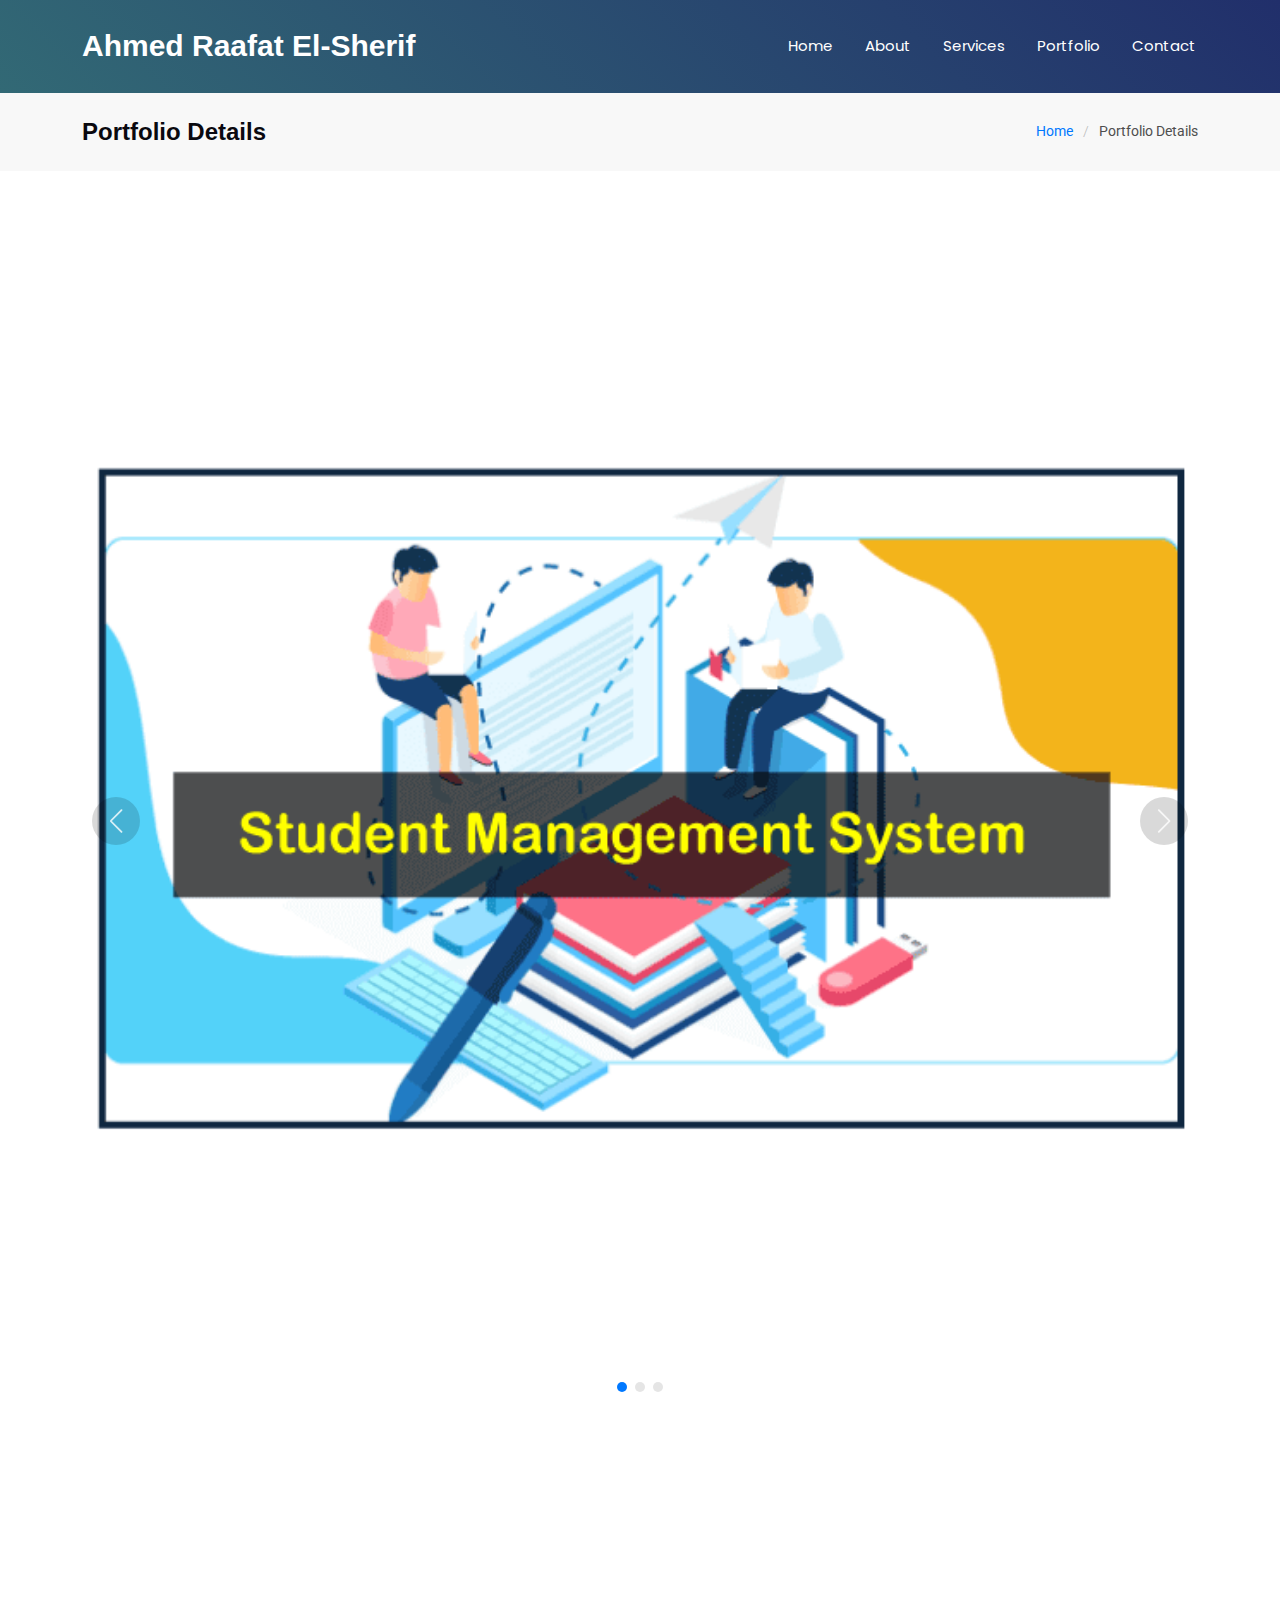
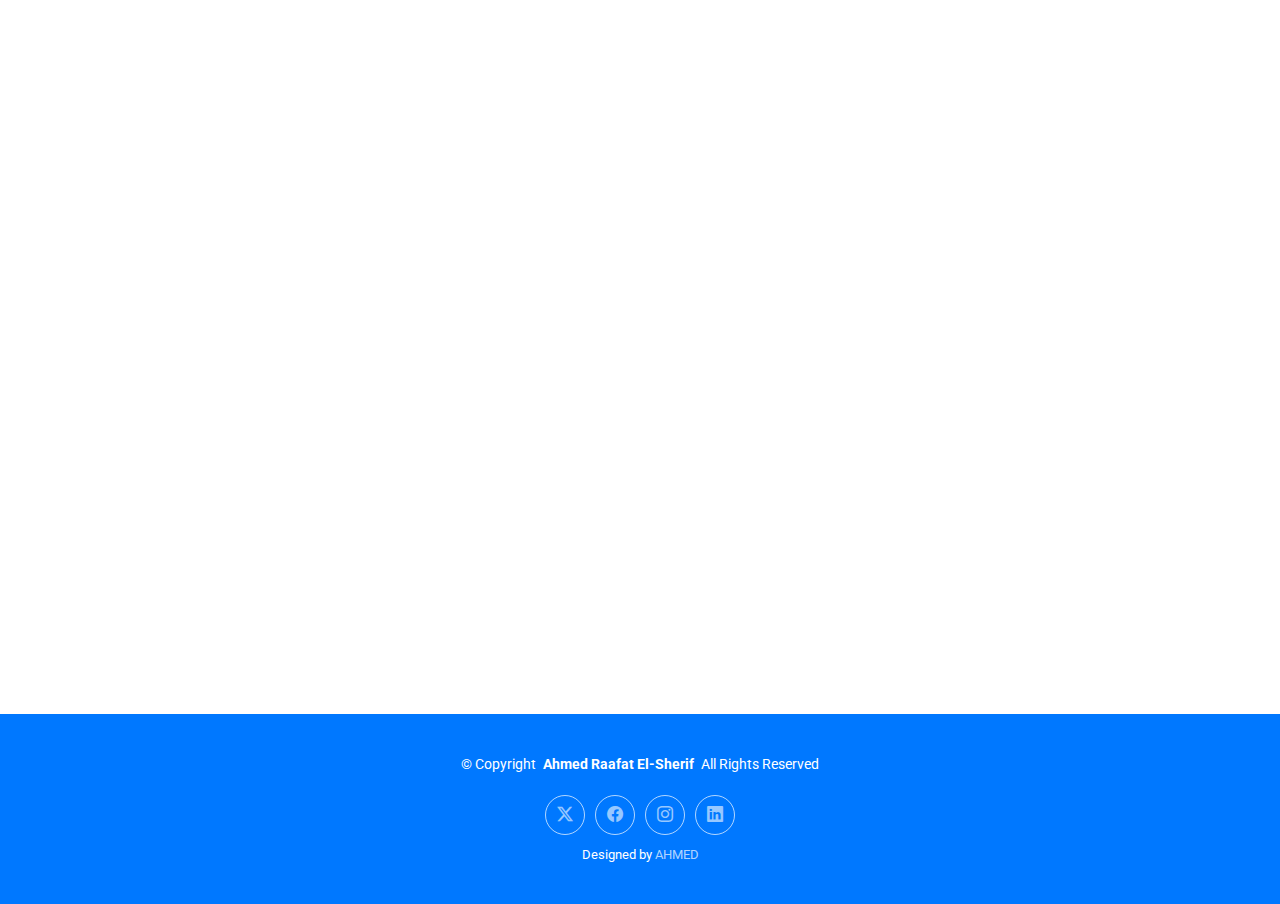
<file: java-portfolio-details.html>
<!DOCTYPE html>
<html lang="en">

<head>
  <meta charset="utf-8">
  <meta content="width=device-width, initial-scale=1.0" name="viewport">
  <title>Ahmed Raafat - Software Tester Portfolio</title>
  <meta name="description" content="">
  <meta name="keywords" content="">

  <!-- Favicons -->
  <link href="/assets/img/pic 2.png" rel="icon">
  <link href="assets/img/apple-touch-icon.png" rel="apple-touch-icon">

  <!-- Fonts -->
  <link href="https://fonts.googleapis.com" rel="preconnect">
  <link href="https://fonts.gstatic.com" rel="preconnect" crossorigin>
  <link
    href="https://fonts.googleapis.com/css2?family=Roboto:ital,wght@0,100;0,300;0,400;0,500;0,700;0,900;1,100;1,300;1,400;1,500;1,700;1,900&family=Poppins:ital,wght@0,100;0,200;0,300;0,400;0,500;0,600;0,700;0,800;0,900;1,100;1,200;1,300;1,400;1,500;1,600;1,700;1,800;1,900&display=swap"
    rel="stylesheet">

  <!-- Vendor CSS Files -->
  <link href="assets/vendor/bootstrap/css/bootstrap.min.css" rel="stylesheet">
  <link href="assets/vendor/bootstrap-icons/bootstrap-icons.css" rel="stylesheet">
  <link href="assets/vendor/aos/aos.css" rel="stylesheet">
  <link href="assets/vendor/glightbox/css/glightbox.min.css" rel="stylesheet">
  <link href="assets/vendor/swiper/swiper-bundle.min.css" rel="stylesheet">

  <!-- Main CSS File -->
  <link href="assets/css/main.css" rel="stylesheet">

</head>

<body class="portfolio-details-page">

  <header id="header" class="header d-flex align-items-center sticky-top">
    <div class="container-fluid container-xl position-relative d-flex align-items-center justify-content-between">

      <a href="index.html" class="logo d-flex align-items-center">
        <!-- Uncomment the line below if you also wish to use an image logo -->
        <!-- <img src="assets/img/logo.png" alt=""> -->
        <h1 class="sitename">Ahmed Raafat El-Sherif</h1>
      </a>

      <nav id="navmenu" class="navmenu">
        <ul>
          <li><a href="./index.html">Home<br></a></li>
          <li><a href="./index.html#about">About</a></li>
          <li><a href="./index.html#services">Services</a></li>
          <li><a href="./index.html#portfolio">Portfolio</a></li>
          <!-- <li class="dropdown"><a href="#"><span>Dropdown</span> <i class="bi bi-chevron-down toggle-dropdown"></i></a>
            <ul>
              <li><a href="#">Dropdown 1</a></li>
              <li class="dropdown"><a href="#"><span>Deep Dropdown</span> <i class="bi bi-chevron-down toggle-dropdown"></i></a>
                <ul>
                  <li><a href="#">Deep Dropdown 1</a></li>
                  <li><a href="#">Deep Dropdown 2</a></li>
                  <li><a href="#">Deep Dropdown 3</a></li>
                  <li><a href="#">Deep Dropdown 4</a></li>
                  <li><a href="#">Deep Dropdown 5</a></li>
                </ul>
              </li>
              <li><a href="#">Dropdown 2</a></li>
              <li><a href="#">Dropdown 3</a></li>
              <li><a href="#">Dropdown 4</a></li>
            </ul>
          </li> -->
          <li><a href="./index.html#contact">Contact</a></li>
        </ul>
        <i class="mobile-nav-toggle d-xl-none bi bi-list"></i>
      </nav>

    </div>
  </header>

  <main class="main">

    <!-- Page Title -->
    <div class="page-title" data-aos="fade">
      <div class="container d-lg-flex justify-content-between align-items-center">
        <h1 class="mb-2 mb-lg-0">Portfolio Details</h1>
        <nav class="breadcrumbs">
          <ol>
            <li><a href="index.html">Home</a></li>
            <li class="current">Portfolio Details</li>
          </ol>
        </nav>
      </div>
    </div><!-- End Page Title -->

    <!-- Portfolio Details Section -->
    <section id="portfolio-details" class="portfolio-details section">

      <div class="container" data-aos="fade-up">

        <div class="portfolio-details-slider swiper init-swiper">
          <script type="application/json" class="swiper-config">
            {
              "loop": true,
              "speed": 600,
              "autoplay": {
                "delay": 3000
              },
              "slidesPerView": "auto",
              "navigation": {
                "nextEl": ".swiper-button-next",
                "prevEl": ".swiper-button-prev"
              },
              "pagination": {
                "el": ".swiper-pagination",
                "type": "bullets",
                "clickable": true
              }
            }
          </script>
          <div class="swiper-wrapper align-items-center">


            <div class="swiper-slide">
              <img src="assets/img/java.png" alt="">
            </div>

            <div class="swiper-slide">
              <img src="assets/img/java1.png" alt="">
            </div>

            <div class="swiper-slide">
              <img src="assets/img/java2.png" alt="">
            </div>
            <!-- 

            <div class="swiper-slide">
              <img src="assets/img/portfolio/branding-1.jpg" alt="">
            </div>
            <div class="swiper-slide">
              <img src="assets/img/portfolio/books-1.jpg" alt="">
            </div> -->

          </div>
          <div class="swiper-button-prev"></div>
          <div class="swiper-button-next"></div>
          <div class="swiper-pagination"></div>
        </div>

        <div class="row justify-content-between gy-4 mt-4">

          <div class="col-lg-8" data-aos="fade-up">
            <div class="portfolio-description">
              <h2>Portfolio details</h2>
              <p>
                A Java Swing-based desktop application for managing students and administrators, complete with login
                functionality, intuitive user interfaces, and data management features.
              </p>
                <p><strong>🛠️ Technologies Used</strong></p>
                <p><strong>Java:</strong> Core programming language.</p>
                <p><strong>Swing:</strong> GUI toolkit for Java.</p>
                <p><strong>Object Streams:</strong> Persistent storage and retrieval of data.</p>

              <div class="testimonial-item">
                <p>
                  <i class="bi bi-quote quote-icon-left"></i>
                  <span>Ahmed expertly developed a student management tool using Java. The system boasts a secure login, efficient data management, and a user-friendly interface. Ahmed's attention to detail and dedication resulted in a tool that improved data entry efficiency by 15% and reduced administrative workload. I highly recommend him as a skilled Java developer..</span>
                  <i class="bi bi-quote quote-icon-right"></i>
                </p>
                <div>
                  <img src="assets/img/testimonials/AbdelrahmanAkl.jpg" class="testimonial-img" alt="">
                  <h3>Abdelrahman Akl</h3>
                  <h4>instructor</h4>
                </div>
              </div>

                <p><strong>🖥️ Login Interface Admin Login:</strong> Access administrative functionalities. Student Login: Restricted to student-specific actions. Error Handling: Invalid credentials trigger user-friendly alerts.</p>
                <p><strong>📋 Table Management Dynamic:</strong> interactive tables for managing student/admin data. .</p>
                <p> <strong>📋Data Persistence:</strong> Saves table content locally for future use. Customizable Views: Highlights specific rows for clarity.</p>
                <p><strong>🎨 User Interface Modern Design:</strong> Clean layout with intuitive components. Icons & Graphics: Professional icons resized dynamically for optimal resolution. Theming: Light pastel colors for a polished, professional look.</p>

              <!-- <p>
                Sunt voluptatum sapiente facilis quo odio aut ipsum repellat debitis. Molestiae et autem libero.
                Explicabo et quod necessitatibus similique quis dolor eum. Numquam eaque praesentium rem et qui
                nesciunt.
              </p> -->

            </div>
          </div>

          <div class="col-lg-3" data-aos="fade-up" data-aos-delay="100">
            <div class="portfolio-info">
              <h3>Project information</h3>
              <ul>
                <li><strong>Category</strong> Java</li>
                <li><strong>Client</strong> Digital Egypt pioneer initative- DEPI Company</li>
                <li><strong>Project date</strong> 27 december, 2024</li>
                <li><strong>Project URL</strong> <a href="#">https://github.com/Ahmed-Raafat-ElSherif/JAVA-Student-Management-System</a></li>
                <li><a href="https://github.com/Ahmed-Raafat-ElSherif/JAVA-Student-Management-System"
                    class="btn-visit align-self-start">Visit Website</a></li>
              </ul>
            </div>
          </div>

        </div>
      </div>
    </section>
    <!-- /Portfolio Details Section -->

  </main>

  <footer id="footer" class="footer accent-background">

    <div class="container">
      <div class="copyright text-center ">
        <p>© <span>Copyright</span> <strong class="px-1 sitename">Ahmed Raafat El-Sherif</strong> <span>All Rights
            Reserved</span></p>
      </div>
      <div class="social-links d-flex justify-content-center">
        <a href=""><i class="bi bi-twitter-x"></i></a>
        <a href=""><i class="bi bi-facebook"></i></a>
        <a href=""><i class="bi bi-instagram"></i></a>
        <a href=""><i class="bi bi-linkedin"></i></a>
      </div>
      <div class="credits">
        <!-- All the links in the footer should remain intact. -->
        <!-- You can delete the links only if you've purchased the pro version. -->
        <!-- Licensing information: https://bootstrapmade.com/license/ -->
        <!-- Purchase the pro version with working PHP/AJAX contact form: [buy-url] -->
        Designed by <a href="https://www.linkedin.com/in/ahmed-raafat-elsherif/">AHMED</a>
      </div>
    </div>

  </footer>

  <!-- Scroll Top -->
  <a href="#" id="scroll-top" class="scroll-top d-flex align-items-center justify-content-center"><i
      class="bi bi-arrow-up-short"></i></a>

  <!-- Preloader -->
  <div id="preloader"></div>

  <!-- Vendor JS Files -->
  <script src="assets/vendor/bootstrap/js/bootstrap.bundle.min.js"></script>
  <script src="assets/vendor/php-email-form/validate.js"></script>
  <script src="assets/vendor/aos/aos.js"></script>
  <script src="assets/vendor/typed.js/typed.umd.js"></script>
  <script src="assets/vendor/waypoints/noframework.waypoints.js"></script>
  <script src="assets/vendor/purecounter/purecounter_vanilla.js"></script>
  <script src="assets/vendor/glightbox/js/glightbox.min.js"></script>
  <script src="assets/vendor/imagesloaded/imagesloaded.pkgd.min.js"></script>
  <script src="assets/vendor/isotope-layout/isotope.pkgd.min.js"></script>
  <script src="assets/vendor/swiper/swiper-bundle.min.js"></script>

  <!-- Main JS File -->
  <script src="assets/js/main.js"></script>

</body></html>
</file>
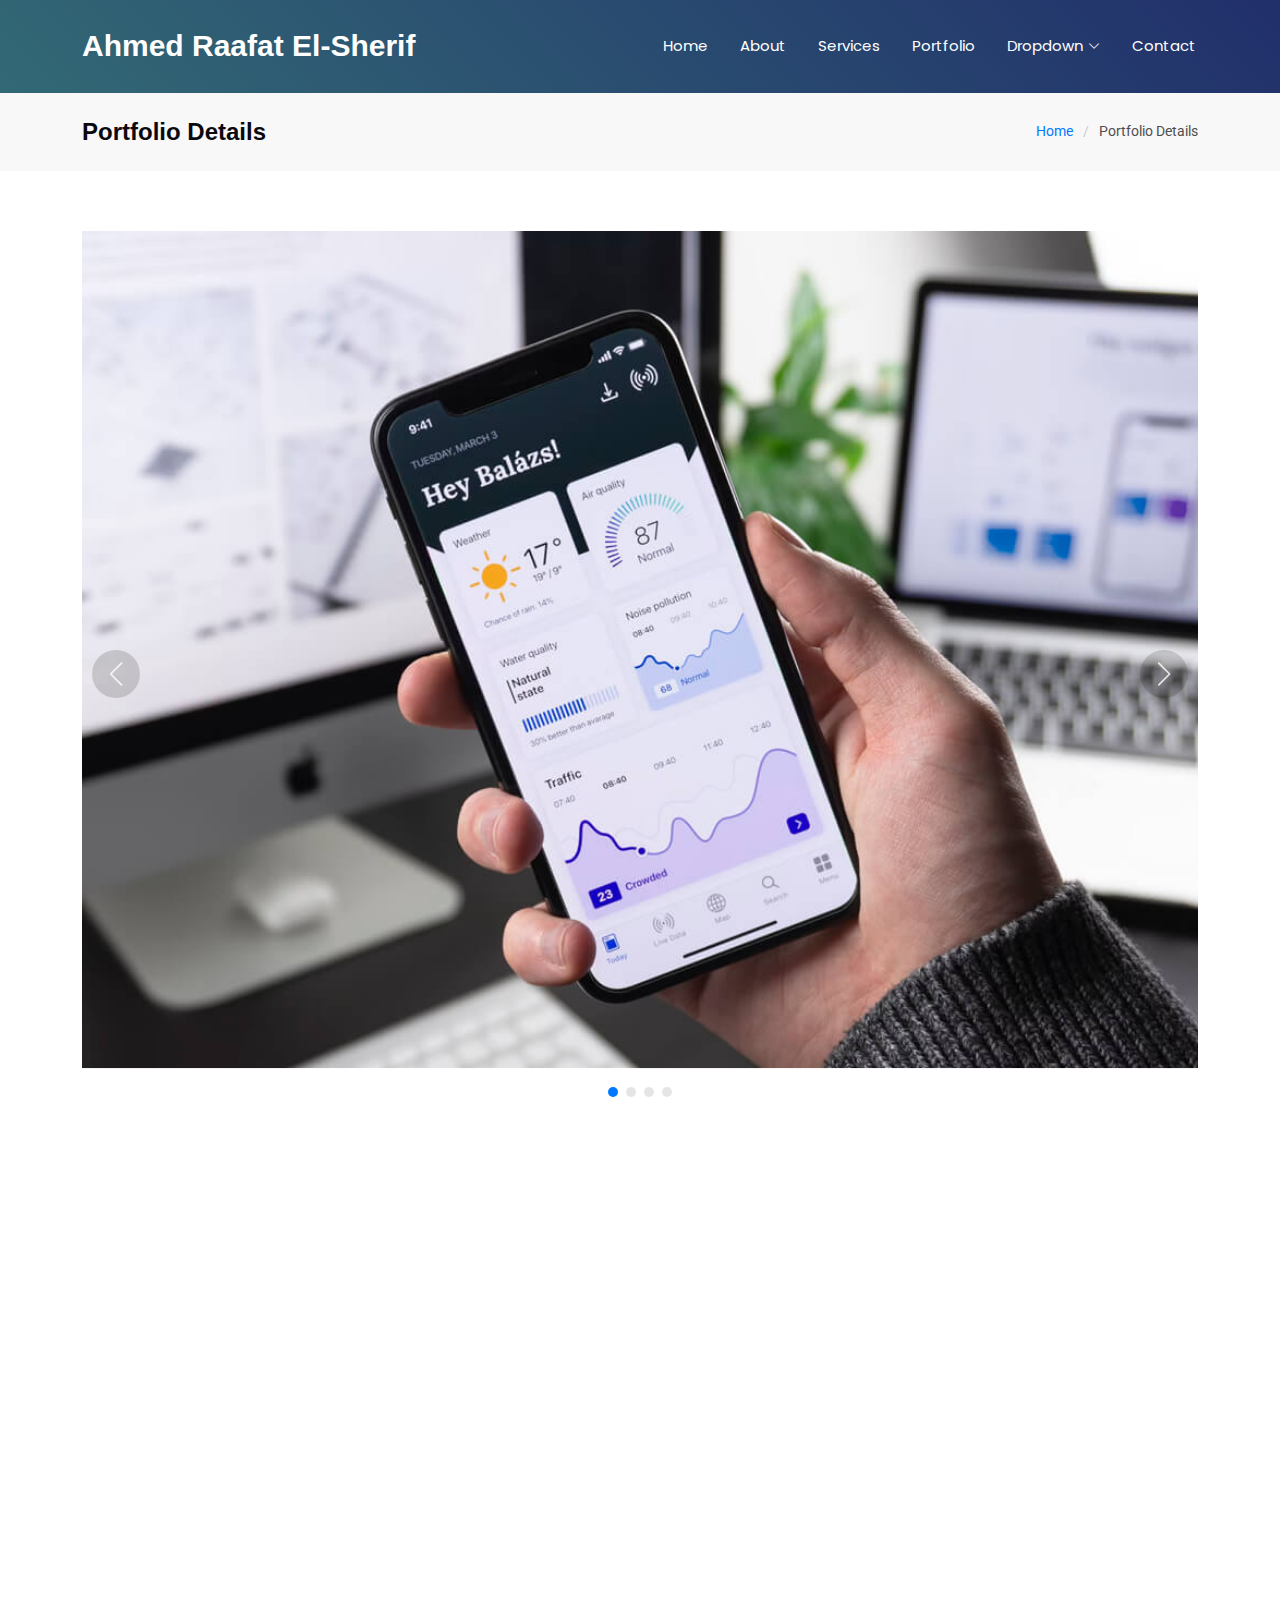
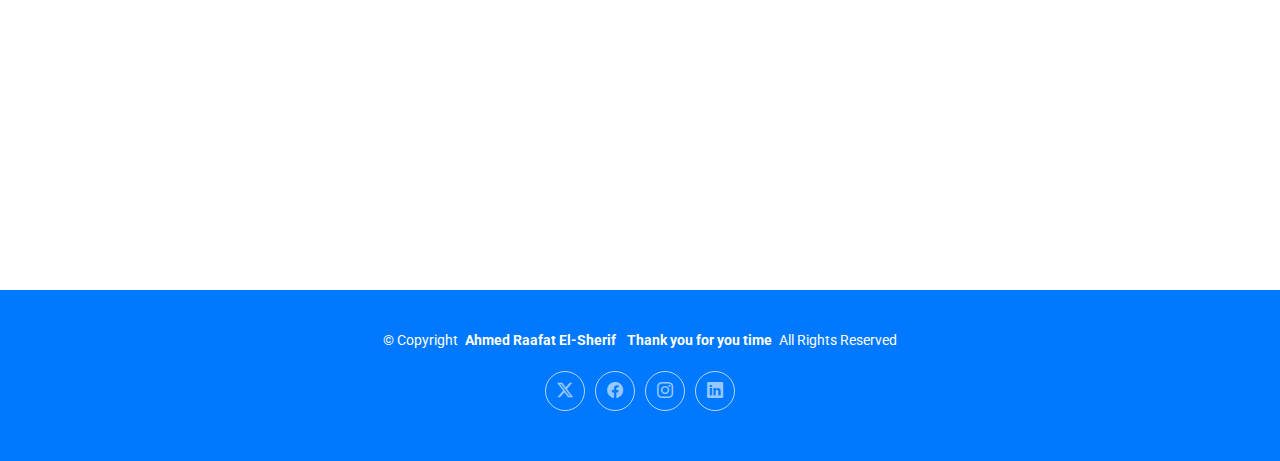
<file: portfolio-details.html>
<!DOCTYPE html>
<html lang="en">
  <head>
    <meta charset="utf-8" />
    <meta content="width=device-width, initial-scale=1.0" name="viewport" />
    <title>Ahmed Raafat - Software Tester Portfolio</title>
    <meta name="description" content="" />
    <meta name="keywords" content="" />

    <!-- Favicons -->
    <link href="assets/img/favicon.png" rel="icon" />
    <link href="assets/img/apple-touch-icon.png" rel="apple-touch-icon" />

    <!-- Fonts -->
    <link href="https://fonts.googleapis.com" rel="preconnect" />
    <link href="https://fonts.gstatic.com" rel="preconnect" crossorigin />
    <link
      href="https://fonts.googleapis.com/css2?family=Roboto:ital,wght@0,100;0,300;0,400;0,500;0,700;0,900;1,100;1,300;1,400;1,500;1,700;1,900&family=Poppins:ital,wght@0,100;0,200;0,300;0,400;0,500;0,600;0,700;0,800;0,900;1,100;1,200;1,300;1,400;1,500;1,600;1,700;1,800;1,900&display=swap"
      rel="stylesheet"
    />

    <!-- Vendor CSS Files -->
    <link
      href="assets/vendor/bootstrap/css/bootstrap.min.css"
      rel="stylesheet"
    />
    <link
      href="assets/vendor/bootstrap-icons/bootstrap-icons.css"
      rel="stylesheet"
    />
    <link href="assets/vendor/aos/aos.css" rel="stylesheet" />
    <link
      href="assets/vendor/glightbox/css/glightbox.min.css"
      rel="stylesheet"
    />
    <link href="assets/vendor/swiper/swiper-bundle.min.css" rel="stylesheet" />

    <!-- Main CSS File -->
    <link href="assets/css/main.css" rel="stylesheet" />

  <body class="portfolio-details-page">
    <header id="header" class="header d-flex align-items-center sticky-top">
      <div
        class="container-fluid container-xl position-relative d-flex align-items-center justify-content-between"
      >
        <a href="index.html" class="logo d-flex align-items-center">
          <!-- Uncomment the line below if you also wish to use an image logo -->
          <!-- <img src="assets/img/logo.png" alt=""> -->
          <h1 class="sitename">Ahmed Raafat El-Sherif</h1>
        </a>

        <nav id="navmenu" class="navmenu">
          <ul>
            <li>
              <a href="./index.html">Home<br /></a>
            </li>
            <li><a href="#about">About</a></li>
            <li><a href="#services">Services</a></li>
            <li><a href="#portfolio">Portfolio</a></li>
            <li class="dropdown">
              <a href="#"
                ><span>Dropdown</span>
                <i class="bi bi-chevron-down toggle-dropdown"></i
              ></a>
              <ul>
                <li><a href="#">Dropdown 1</a></li>
                <li class="dropdown">
                  <a href="#"
                    ><span>Deep Dropdown</span>
                    <i class="bi bi-chevron-down toggle-dropdown"></i
                  ></a>
                  <ul>
                    <li><a href="#">Deep Dropdown 1</a></li>
                    <li><a href="#">Deep Dropdown 2</a></li>
                    <li><a href="#">Deep Dropdown 3</a></li>
                    <li><a href="#">Deep Dropdown 4</a></li>
                    <li><a href="#">Deep Dropdown 5</a></li>
                  </ul>
                </li>
                <li><a href="#">Dropdown 2</a></li>
                <li><a href="#">Dropdown 3</a></li>
                <li><a href="#">Dropdown 4</a></li>
              </ul>
            </li>
            <li><a href="#contact">Contact</a></li>
          </ul>
          <i class="mobile-nav-toggle d-xl-none bi bi-list"></i>
        </nav>
      </div>
    </header>

    <main class="main">
      <!-- Page Title -->
      <div class="page-title" data-aos="fade">
        <div
          class="container d-lg-flex justify-content-between align-items-center"
        >
          <h1 class="mb-2 mb-lg-0">Portfolio Details</h1>
          <nav class="breadcrumbs">
            <ol>
              <li><a href="index.html">Home</a></li>
              <li class="current">Portfolio Details</li>
            </ol>
          </nav>
        </div>
      </div>
      <!-- End Page Title -->

      <!-- Portfolio Details Section -->
      <section id="portfolio-details" class="portfolio-details section">
        <div class="container" data-aos="fade-up">
          <div class="portfolio-details-slider swiper init-swiper">
            <script type="application/json" class="swiper-config">
              {
                "loop": true,
                "speed": 600,
                "autoplay": {
                  "delay": 5000
                },
                "slidesPerView": "auto",
                "navigation": {
                  "nextEl": ".swiper-button-next",
                  "prevEl": ".swiper-button-prev"
                },
                "pagination": {
                  "el": ".swiper-pagination",
                  "type": "bullets",
                  "clickable": true
                }
              }
            </script>
            <div class="swiper-wrapper align-items-center">
              <div class="swiper-slide">
                <img src="assets/img/portfolio/app-1.jpg" alt="" />
              </div>

              <div class="swiper-slide">
                <img src="assets/img/portfolio/product-1.jpg" alt="" />
              </div>

              <div class="swiper-slide">
                <img src="assets/img/portfolio/branding-1.jpg" alt="" />
              </div>

              <div class="swiper-slide">
                <img src="assets/img/portfolio/books-1.jpg" alt="" />
              </div>
            </div>
            <div class="swiper-button-prev"></div>
            <div class="swiper-button-next"></div>
            <div class="swiper-pagination"></div>
          </div>

          <div class="row justify-content-between gy-4 mt-4">
            <div class="col-lg-8" data-aos="fade-up">
              <div class="portfolio-description">
                <h2>This is an example of portfolio details</h2>
                <p>
                  Autem ipsum nam porro corporis rerum. Quis eos dolorem eos
                  itaque inventore commodi labore quia quia. Exercitationem
                  repudiandae officiis neque suscipit non officia eaque itaque
                  enim. Voluptatem officia accusantium nesciunt est omnis
                  tempora consectetur dignissimos. Sequi nulla at esse enim cum
                  deserunt eius.
                </p>
                <p>
                  Amet consequatur qui dolore veniam voluptatem voluptatem sit.
                  Non aspernatur atque natus ut cum nam et. Praesentium error
                  dolores rerum minus sequi quia veritatis eum. Eos et doloribus
                  doloremque nesciunt molestiae laboriosam.
                </p>

                <div class="testimonial-item">
                  <p>
                    <i class="bi bi-quote quote-icon-left"></i>
                    <span
                      >Export tempor illum tamen malis malis eram quae irure
                      esse labore quem cillum quid cillum eram malis quorum
                      velit fore eram velit sunt aliqua noster fugiat irure amet
                      legam anim culpa.</span
                    >
                    <i class="bi bi-quote quote-icon-right"></i>
                  </p>
                  <div>
                    <img
                      src="assets/img/testimonials/testimonials-2.jpg"
                      class="testimonial-img"
                      alt=""
                    />
                    <h3>Sara Wilsson</h3>
                    <h4>Designer</h4>
                  </div>
                </div>

                <p>
                  Impedit ipsum quae et aliquid doloribus et voluptatem quasi.
                  Perspiciatis occaecati earum et magnam animi. Quibusdam non
                  qui ea vitae suscipit vitae sunt. Repudiandae incidunt cumque
                  minus deserunt assumenda tempore. Delectus voluptas
                  necessitatibus est.
                </p>

                <p>
                  Sunt voluptatum sapiente facilis quo odio aut ipsum repellat
                  debitis. Molestiae et autem libero. Explicabo et quod
                  necessitatibus similique quis dolor eum. Numquam eaque
                  praesentium rem et qui nesciunt.
                </p>
              </div>
            </div>

            <div class="col-lg-3" data-aos="fade-up" data-aos-delay="100">
              <div class="portfolio-info">
                <h3>Project information</h3>
                <ul>
                  <li><strong>Category</strong> Web design</li>
                  <li><strong>Client</strong> ASU Company</li>
                  <li><strong>Project date</strong> 01 March, 2020</li>
                  <li>
                    <strong>Project URL</strong> <a href="#">https://github.com/Ahmed-Raafat-ElSherif/JAVA-Student-Management-System</a>
                  </li>
                  <li>
                    <a href="#" class="btn-visit align-self-start"
                      >Visit Website</a
                    >
                  </li>
                </ul>
              </div>
            </div>
          </div>
        </div>
      </section>
      <!-- /Portfolio Details Section -->
    </main>

    <footer id="footer" class="footer accent-background">
      <div class="container">
        <div class="copyright text-center">
          <p>
            © <span>Copyright</span>
            <strong class="px-1 sitename">Ahmed Raafat El-Sherif</strong>
            <strong class="px-1 sitename">Thank you for you time</strong>
            <span>All Rights Reserved</span>
          </p>
        </div>
        <div class="social-links d-flex justify-content-center">
          <a href=""><i class="bi bi-twitter-x"></i></a>
          <a href=""><i class="bi bi-facebook"></i></a>
          <a href=""><i class="bi bi-instagram"></i></a>
          <a href=""><i class="bi bi-linkedin"></i></a>
        </div>
        <div class="credits">
        </div>
      </div>
    </footer>

    <!-- Scroll Top -->
    <a
      href="#"
      id="scroll-top"
      class="scroll-top d-flex align-items-center justify-content-center"
      ><i class="bi bi-arrow-up-short"></i
    ></a>

    <!-- Preloader -->
    <div id="preloader"></div>

    <!-- Vendor JS Files -->
    <script src="assets/vendor/bootstrap/js/bootstrap.bundle.min.js"></script>
    <script src="assets/vendor/php-email-form/validate.js"></script>
    <script src="assets/vendor/aos/aos.js"></script>
    <script src="assets/vendor/typed.js/typed.umd.js"></script>
    <script src="assets/vendor/waypoints/noframework.waypoints.js"></script>
    <script src="assets/vendor/purecounter/purecounter_vanilla.js"></script>
    <script src="assets/vendor/glightbox/js/glightbox.min.js"></script>
    <script src="assets/vendor/imagesloaded/imagesloaded.pkgd.min.js"></script>
    <script src="assets/vendor/isotope-layout/isotope.pkgd.min.js"></script>
    <script src="assets/vendor/swiper/swiper-bundle.min.js"></script>

    <!-- Main JS File -->
    <script src="assets/js/main.js"></script>
  </body>
</html>
</file>
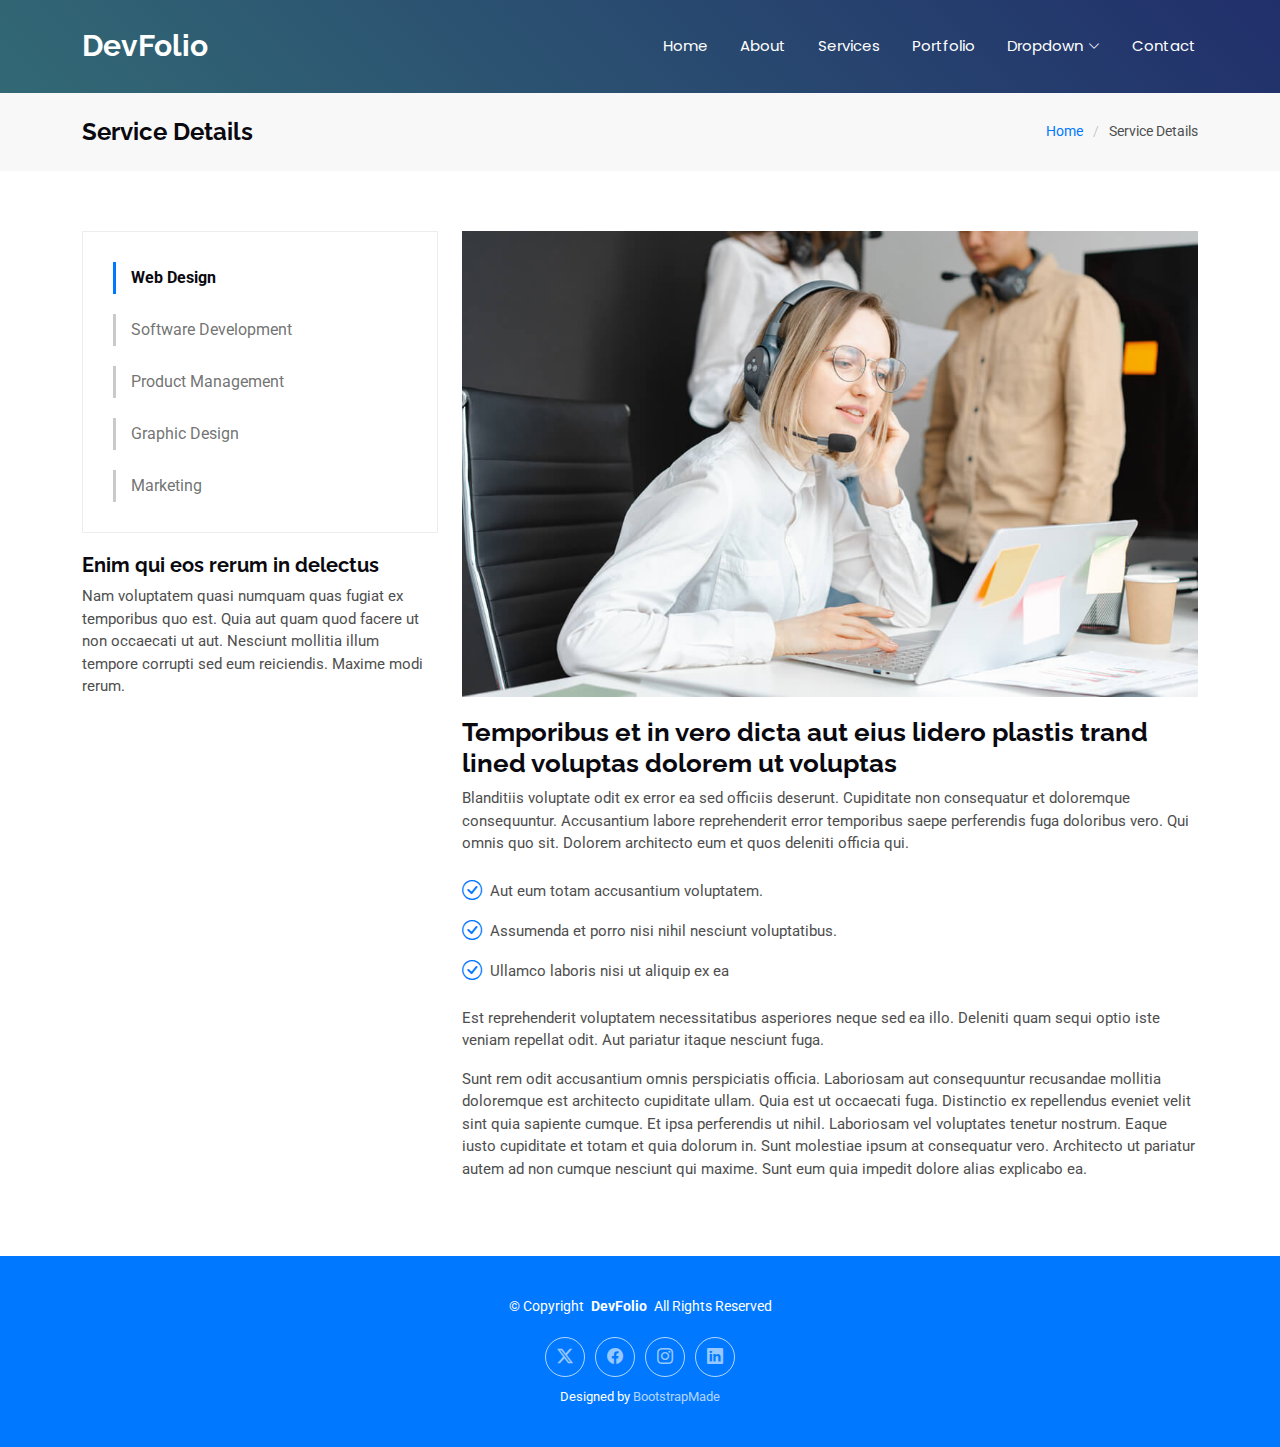
<file: service-details.html>
<!DOCTYPE html>
<html lang="en">
  <head>
    <meta charset="utf-8" />
    <meta content="width=device-width, initial-scale=1.0" name="viewport" />
    <title>Service Details - DevFolio Bootstrap Template</title>
    <meta name="description" content="" />
    <meta name="keywords" content="" />

    <!-- Favicons -->
    <link href="assets/img/favicon.png" rel="icon" />
    <link href="assets/img/apple-touch-icon.png" rel="apple-touch-icon" />

    <!-- Fonts -->
    <link href="https://fonts.googleapis.com" rel="preconnect" />
    <link href="https://fonts.gstatic.com" rel="preconnect" crossorigin />
    <link
      href="https://fonts.googleapis.com/css2?family=Roboto:ital,wght@0,100;0,300;0,400;0,500;0,700;0,900;1,100;1,300;1,400;1,500;1,700;1,900&family=Poppins:ital,wght@0,100;0,200;0,300;0,400;0,500;0,600;0,700;0,800;0,900;1,100;1,200;1,300;1,400;1,500;1,600;1,700;1,800;1,900&family=Raleway:ital,wght@0,100;0,200;0,300;0,400;0,500;0,600;0,700;0,800;0,900;1,100;1,200;1,300;1,400;1,500;1,600;1,700;1,800;1,900&display=swap"
      rel="stylesheet"
    />

    <!-- Vendor CSS Files -->
    <link
      href="assets/vendor/bootstrap/css/bootstrap.min.css"
      rel="stylesheet"
    />
    <link
      href="assets/vendor/bootstrap-icons/bootstrap-icons.css"
      rel="stylesheet"
    />
    <link href="assets/vendor/aos/aos.css" rel="stylesheet" />
    <link
      href="assets/vendor/glightbox/css/glightbox.min.css"
      rel="stylesheet"
    />
    <link href="assets/vendor/swiper/swiper-bundle.min.css" rel="stylesheet" />

    <!-- Main CSS File -->
    <link href="assets/css/main.css" rel="stylesheet" />

    <!-- =======================================================
  * Template Name: DevFolio
  * Template URL: https://bootstrapmade.com/devfolio-bootstrap-portfolio-html-template/
  * Updated: Aug 07 2024 with Bootstrap v5.3.3
  * Author: BootstrapMade.com
  * License: https://bootstrapmade.com/license/
  ======================================================== -->
  </head>

  <body class="service-details-page">
    <header id="header" class="header d-flex align-items-center sticky-top">
      <div
        class="container-fluid container-xl position-relative d-flex align-items-center justify-content-between"
      >
        <a href="index.html" class="logo d-flex align-items-center">
          <!-- Uncomment the line below if you also wish to use an image logo -->
          <!-- <img src="assets/img/logo.png" alt=""> -->
          <h1 class="sitename">DevFolio</h1>
        </a>

        <nav id="navmenu" class="navmenu">
          <ul>
            <li>
              <a href="#hero">Home<br /></a>
            </li>
            <li><a href="#about">About</a></li>
            <li><a href="#services">Services</a></li>
            <li><a href="#portfolio">Portfolio</a></li>
            <li class="dropdown">
              <a href="#"
                ><span>Dropdown</span>
                <i class="bi bi-chevron-down toggle-dropdown"></i
              ></a>
              <ul>
                <li><a href="#">Dropdown 1</a></li>
                <li class="dropdown">
                  <a href="#"
                    ><span>Deep Dropdown</span>
                    <i class="bi bi-chevron-down toggle-dropdown"></i
                  ></a>
                  <ul>
                    <li><a href="#">Deep Dropdown 1</a></li>
                    <li><a href="#">Deep Dropdown 2</a></li>
                    <li><a href="#">Deep Dropdown 3</a></li>
                    <li><a href="#">Deep Dropdown 4</a></li>
                    <li><a href="#">Deep Dropdown 5</a></li>
                  </ul>
                </li>
                <li><a href="#">Dropdown 2</a></li>
                <li><a href="#">Dropdown 3</a></li>
                <li><a href="#">Dropdown 4</a></li>
              </ul>
            </li>
            <li><a href="#contact">Contact</a></li>
          </ul>
          <i class="mobile-nav-toggle d-xl-none bi bi-list"></i>
        </nav>
      </div>
    </header>

    <main class="main">
      <!-- Page Title -->
      <div class="page-title" data-aos="fade">
        <div
          class="container d-lg-flex justify-content-between align-items-center"
        >
          <h1 class="mb-2 mb-lg-0">Service Details</h1>
          <nav class="breadcrumbs">
            <ol>
              <li><a href="index.html">Home</a></li>
              <li class="current">Service Details</li>
            </ol>
          </nav>
        </div>
      </div>
      <!-- End Page Title -->

      <!-- Service Details Section -->
      <section id="service-details" class="service-details section">
        <div class="container">
          <div class="row gy-4">
            <div class="col-lg-4" data-aos="fade-up" data-aos-delay="100">
              <div class="services-list">
                <a href="#" class="active">Web Design</a>
                <a href="#">Software Development</a>
                <a href="#">Product Management</a>
                <a href="#">Graphic Design</a>
                <a href="#">Marketing</a>
              </div>

              <h4>Enim qui eos rerum in delectus</h4>
              <p>
                Nam voluptatem quasi numquam quas fugiat ex temporibus quo est.
                Quia aut quam quod facere ut non occaecati ut aut. Nesciunt
                mollitia illum tempore corrupti sed eum reiciendis. Maxime modi
                rerum.
              </p>
            </div>

            <div class="col-lg-8" data-aos="fade-up" data-aos-delay="200">
              <img
                src="assets/img/services.jpg"
                alt=""
                class="img-fluid services-img"
              />
              <h3>
                Temporibus et in vero dicta aut eius lidero plastis trand lined
                voluptas dolorem ut voluptas
              </h3>
              <p>
                Blanditiis voluptate odit ex error ea sed officiis deserunt.
                Cupiditate non consequatur et doloremque consequuntur.
                Accusantium labore reprehenderit error temporibus saepe
                perferendis fuga doloribus vero. Qui omnis quo sit. Dolorem
                architecto eum et quos deleniti officia qui.
              </p>
              <ul>
                <li>
                  <i class="bi bi-check-circle"></i>
                  <span>Aut eum totam accusantium voluptatem.</span>
                </li>
                <li>
                  <i class="bi bi-check-circle"></i>
                  <span
                    >Assumenda et porro nisi nihil nesciunt voluptatibus.</span
                  >
                </li>
                <li>
                  <i class="bi bi-check-circle"></i>
                  <span>Ullamco laboris nisi ut aliquip ex ea</span>
                </li>
              </ul>
              <p>
                Est reprehenderit voluptatem necessitatibus asperiores neque sed
                ea illo. Deleniti quam sequi optio iste veniam repellat odit.
                Aut pariatur itaque nesciunt fuga.
              </p>
              <p>
                Sunt rem odit accusantium omnis perspiciatis officia. Laboriosam
                aut consequuntur recusandae mollitia doloremque est architecto
                cupiditate ullam. Quia est ut occaecati fuga. Distinctio ex
                repellendus eveniet velit sint quia sapiente cumque. Et ipsa
                perferendis ut nihil. Laboriosam vel voluptates tenetur nostrum.
                Eaque iusto cupiditate et totam et quia dolorum in. Sunt
                molestiae ipsum at consequatur vero. Architecto ut pariatur
                autem ad non cumque nesciunt qui maxime. Sunt eum quia impedit
                dolore alias explicabo ea.
              </p>
            </div>
          </div>
        </div>
      </section>
      <!-- /Service Details Section -->
    </main>

    <footer id="footer" class="footer accent-background">
      <div class="container">
        <div class="copyright text-center">
          <p>
            © <span>Copyright</span>
            <strong class="px-1 sitename">DevFolio</strong>
            <span>All Rights Reserved</span>
          </p>
        </div>
        <div class="social-links d-flex justify-content-center">
          <a href=""><i class="bi bi-twitter-x"></i></a>
          <a href=""><i class="bi bi-facebook"></i></a>
          <a href=""><i class="bi bi-instagram"></i></a>
          <a href=""><i class="bi bi-linkedin"></i></a>
        </div>
        <div class="credits">
          <!-- All the links in the footer should remain intact. -->
          <!-- You can delete the links only if you've purchased the pro version. -->
          <!-- Licensing information: https://bootstrapmade.com/license/ -->
          <!-- Purchase the pro version with working PHP/AJAX contact form: [buy-url] -->
          Designed by <a href="https://bootstrapmade.com/">BootstrapMade</a>
        </div>
      </div>
    </footer>

    <!-- Scroll Top -->
    <a
      href="#"
      id="scroll-top"
      class="scroll-top d-flex align-items-center justify-content-center"
      ><i class="bi bi-arrow-up-short"></i
    ></a>

    <!-- Preloader -->
    <div id="preloader"></div>

    <!-- Vendor JS Files -->
    <script src="assets/vendor/bootstrap/js/bootstrap.bundle.min.js"></script>
    <script src="assets/vendor/php-email-form/validate.js"></script>
    <script src="assets/vendor/aos/aos.js"></script>
    <script src="assets/vendor/typed.js/typed.umd.js"></script>
    <script src="assets/vendor/waypoints/noframework.waypoints.js"></script>
    <script src="assets/vendor/purecounter/purecounter_vanilla.js"></script>
    <script src="assets/vendor/glightbox/js/glightbox.min.js"></script>
    <script src="assets/vendor/imagesloaded/imagesloaded.pkgd.min.js"></script>
    <script src="assets/vendor/isotope-layout/isotope.pkgd.min.js"></script>
    <script src="assets/vendor/swiper/swiper-bundle.min.js"></script>

    <!-- Main JS File -->
    <script src="assets/js/main.js"></script>
  </body>
</html>
</file>
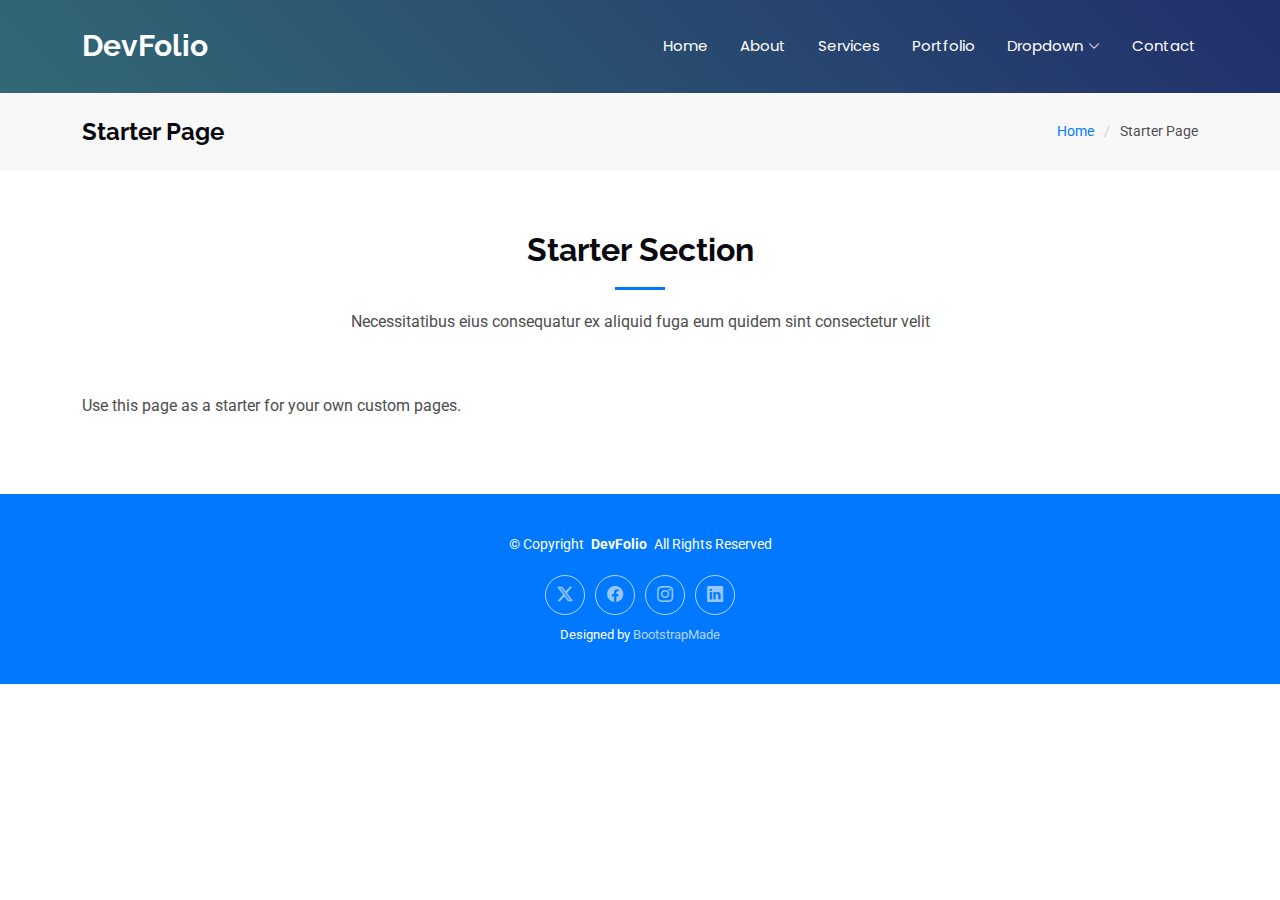
<file: starter-page.html>
<!DOCTYPE html>
<html lang="en">

<head>
  <meta charset="utf-8">
  <meta content="width=device-width, initial-scale=1.0" name="viewport">
  <title>Starter Page - DevFolio Bootstrap Template</title>
  <meta name="description" content="">
  <meta name="keywords" content="">

  <!-- Favicons -->
  <link href="assets/img/favicon.png" rel="icon">
  <link href="assets/img/apple-touch-icon.png" rel="apple-touch-icon">

  <!-- Fonts -->
  <link href="https://fonts.googleapis.com" rel="preconnect">
  <link href="https://fonts.gstatic.com" rel="preconnect" crossorigin>
  <link href="https://fonts.googleapis.com/css2?family=Roboto:ital,wght@0,100;0,300;0,400;0,500;0,700;0,900;1,100;1,300;1,400;1,500;1,700;1,900&family=Poppins:ital,wght@0,100;0,200;0,300;0,400;0,500;0,600;0,700;0,800;0,900;1,100;1,200;1,300;1,400;1,500;1,600;1,700;1,800;1,900&family=Raleway:ital,wght@0,100;0,200;0,300;0,400;0,500;0,600;0,700;0,800;0,900;1,100;1,200;1,300;1,400;1,500;1,600;1,700;1,800;1,900&display=swap" rel="stylesheet">

  <!-- Vendor CSS Files -->
  <link href="assets/vendor/bootstrap/css/bootstrap.min.css" rel="stylesheet">
  <link href="assets/vendor/bootstrap-icons/bootstrap-icons.css" rel="stylesheet">
  <link href="assets/vendor/aos/aos.css" rel="stylesheet">
  <link href="assets/vendor/glightbox/css/glightbox.min.css" rel="stylesheet">
  <link href="assets/vendor/swiper/swiper-bundle.min.css" rel="stylesheet">

  <!-- Main CSS File -->
  <link href="assets/css/main.css" rel="stylesheet">

  <!-- =======================================================
  * Template Name: DevFolio
  * Template URL: https://bootstrapmade.com/devfolio-bootstrap-portfolio-html-template/
  * Updated: Aug 07 2024 with Bootstrap v5.3.3
  * Author: BootstrapMade.com
  * License: https://bootstrapmade.com/license/
  ======================================================== -->
</head>

<body class="starter-page-page">

  <header id="header" class="header d-flex align-items-center sticky-top">
    <div class="container-fluid container-xl position-relative d-flex align-items-center justify-content-between">

      <a href="index.html" class="logo d-flex align-items-center">
        <!-- Uncomment the line below if you also wish to use an image logo -->
        <!-- <img src="assets/img/logo.png" alt=""> -->
        <h1 class="sitename">DevFolio</h1>
      </a>

      <nav id="navmenu" class="navmenu">
        <ul>
          <li><a href="#hero">Home<br></a></li>
          <li><a href="#about">About</a></li>
          <li><a href="#services">Services</a></li>
          <li><a href="#portfolio">Portfolio</a></li>
          <li class="dropdown"><a href="#"><span>Dropdown</span> <i class="bi bi-chevron-down toggle-dropdown"></i></a>
            <ul>
              <li><a href="#">Dropdown 1</a></li>
              <li class="dropdown"><a href="#"><span>Deep Dropdown</span> <i class="bi bi-chevron-down toggle-dropdown"></i></a>
                <ul>
                  <li><a href="#">Deep Dropdown 1</a></li>
                  <li><a href="#">Deep Dropdown 2</a></li>
                  <li><a href="#">Deep Dropdown 3</a></li>
                  <li><a href="#">Deep Dropdown 4</a></li>
                  <li><a href="#">Deep Dropdown 5</a></li>
                </ul>
              </li>
              <li><a href="#">Dropdown 2</a></li>
              <li><a href="#">Dropdown 3</a></li>
              <li><a href="#">Dropdown 4</a></li>
            </ul>
          </li>
          <li><a href="#contact">Contact</a></li>
        </ul>
        <i class="mobile-nav-toggle d-xl-none bi bi-list"></i>
      </nav>

    </div>
  </header>

  <main class="main">

    <!-- Page Title -->
    <div class="page-title" data-aos="fade">
      <div class="container d-lg-flex justify-content-between align-items-center">
        <h1 class="mb-2 mb-lg-0">Starter Page</h1>
        <nav class="breadcrumbs">
          <ol>
            <li><a href="index.html">Home</a></li>
            <li class="current">Starter Page</li>
          </ol>
        </nav>
      </div>
    </div><!-- End Page Title -->

    <!-- Starter Section Section -->
    <section id="starter-section" class="starter-section section">

      <!-- Section Title -->
      <div class="container section-title" data-aos="fade-up">
        <h2>Starter Section</h2>
        <p>Necessitatibus eius consequatur ex aliquid fuga eum quidem sint consectetur velit</p>
      </div><!-- End Section Title -->

      <div class="container" data-aos="fade-up">
        <p>Use this page as a starter for your own custom pages.</p>
      </div>

    </section><!-- /Starter Section Section -->

  </main>

  <footer id="footer" class="footer accent-background">

    <div class="container">
      <div class="copyright text-center ">
        <p>© <span>Copyright</span> <strong class="px-1 sitename">DevFolio</strong> <span>All Rights Reserved</span></p>
      </div>
      <div class="social-links d-flex justify-content-center">
        <a href=""><i class="bi bi-twitter-x"></i></a>
        <a href=""><i class="bi bi-facebook"></i></a>
        <a href=""><i class="bi bi-instagram"></i></a>
        <a href=""><i class="bi bi-linkedin"></i></a>
      </div>
      <div class="credits">
        <!-- All the links in the footer should remain intact. -->
        <!-- You can delete the links only if you've purchased the pro version. -->
        <!-- Licensing information: https://bootstrapmade.com/license/ -->
        <!-- Purchase the pro version with working PHP/AJAX contact form: [buy-url] -->
        Designed by <a href="https://bootstrapmade.com/">BootstrapMade</a>
      </div>
    </div>

  </footer>

  <!-- Scroll Top -->
  <a href="#" id="scroll-top" class="scroll-top d-flex align-items-center justify-content-center"><i class="bi bi-arrow-up-short"></i></a>

  <!-- Preloader -->
  <div id="preloader"></div>

  <!-- Vendor JS Files -->
  <script src="assets/vendor/bootstrap/js/bootstrap.bundle.min.js"></script>
  <script src="assets/vendor/php-email-form/validate.js"></script>
  <script src="assets/vendor/aos/aos.js"></script>
  <script src="assets/vendor/typed.js/typed.umd.js"></script>
  <script src="assets/vendor/waypoints/noframework.waypoints.js"></script>
  <script src="assets/vendor/purecounter/purecounter_vanilla.js"></script>
  <script src="assets/vendor/glightbox/js/glightbox.min.js"></script>
  <script src="assets/vendor/imagesloaded/imagesloaded.pkgd.min.js"></script>
  <script src="assets/vendor/isotope-layout/isotope.pkgd.min.js"></script>
  <script src="assets/vendor/swiper/swiper-bundle.min.js"></script>

  <!-- Main JS File -->
  <script src="assets/js/main.js"></script>

</body>

</html>
</file>
<file: assets/css/main.css>
/**
* Template Name: DevFolio
* Template URL: https://bootstrapmade.com/devfolio-bootstrap-portfolio-html-template/
* Updated: Aug 07 2024 with Bootstrap v5.3.3
* Author: BootstrapMade.com
* License: https://bootstrapmade.com/license/
*/

/*--------------------------------------------------------------
# Font & Color Variables
# Help: https://bootstrapmade.com/color-system/
--------------------------------------------------------------*/
/* Fonts */
:root {
  --default-font: "Roboto", system-ui, -apple-system, "Segoe UI", Roboto,
    "Helvetica Neue", Arial, "Noto Sans", "Liberation Sans", sans-serif,
    "Apple Color Emoji", "Segoe UI Emoji", "Segoe UI Symbol", "Noto Color Emoji";
  --heading-font: "Raleway", sans-serif;
  --nav-font: "Poppins", sans-serif;
}

/* Global Colors - The following color variables are used throughout the website. Updating them here will change the color scheme of the entire website */
:root {
  --background-color: #ffffff; /* Background color for the entire website, including individual sections */
  --default-color: #4e4e4e; /* Default color used for the majority of the text content across the entire website */
  --heading-color: #0a090f; /* Color for headings, subheadings and title throughout the website */
  --accent-color: #0078ff; /* Accent color that represents your brand on the website. It's used for buttons, links, and other elements that need to stand out */
  --surface-color: #ffffff; /* The surface color is used as a background of boxed elements within sections, such as cards, icon boxes, or other elements that require a visual separation from the global background. */
  --contrast-color: #ffffff; /* Contrast color for text, ensuring readability against backgrounds of accent, heading, or default colors. */
}

/* Nav Menu Colors - The following color variables are used specifically for the navigation menu. They are separate from the global colors to allow for more customization options */
:root {
  --nav-color: #ffffff; /* The default color of the main navmenu links */
  --nav-hover-color: #ffffff; /* Applied to main navmenu links when they are hovered over or active */
  --nav-mobile-background-color: #ffffff; /* Used as the background color for mobile navigation menu */
  --nav-dropdown-background-color: #ffffff; /* Used as the background color for dropdown items that appear when hovering over primary navigation items */
  --nav-dropdown-color: #212529; /* Used for navigation links of the dropdown items in the navigation menu. */
  --nav-dropdown-hover-color: #0078ff; /* Similar to --nav-hover-color, this color is applied to dropdown navigation links when they are hovered over. */
}

/* Color Presets - These classes override global colors when applied to any section or element, providing reuse of the sam color scheme. */

.light-background {
  --background-color: #f9f9f9;
  --surface-color: #ffffff;
}

.dark-background {
  --background-color: #060606;
  --default-color: #ffffff;
  --heading-color: #ffffff;
  --surface-color: #252525;
  --contrast-color: #ffffff;
}

.accent-background {
  --background-color: #0078ff;
  --default-color: #ffffff;
  --heading-color: #ffffff;
  --accent-color: #ffffff;
  --surface-color: #3393ff;
  --contrast-color: #ffffff;
}

/* Smooth scroll */
:root {
  scroll-behavior: smooth;
}

/*--------------------------------------------------------------
# General Styling & Shared Classes
--------------------------------------------------------------*/
body {
  color: var(--default-color);
  background-color: var(--background-color);
  font-family: var(--default-font);
}

a {
  color: var(--accent-color);
  text-decoration: none;
  transition: 0.3s;
}

a:hover {
  color: color-mix(in srgb, var(--accent-color), transparent 25%);
  text-decoration: none;
}

h1,
h2,
h3,
h4,
h5,
h6 {
  color: var(--heading-color);
  font-family: var(--heading-font);
}

/* PHP Email Form Messages
------------------------------*/
.php-email-form .error-message {
  display: none;
  background: #df1529;
  color: #ffffff;
  text-align: left;
  padding: 15px;
  margin-bottom: 24px;
  font-weight: 600;
}

.php-email-form .sent-message {
  display: none;
  color: #ffffff;
  background: #059652;
  text-align: center;
  padding: 15px;
  margin-bottom: 24px;
  font-weight: 600;
}

.php-email-form .loading {
  display: none;
  background: var(--surface-color);
  text-align: center;
  padding: 15px;
  margin-bottom: 24px;
}

.php-email-form .loading:before {
  content: "";
  display: inline-block;
  border-radius: 50%;
  width: 24px;
  height: 24px;
  margin: 0 10px -6px 0;
  border: 3px solid var(--accent-color);
  border-top-color: var(--surface-color);
  animation: php-email-form-loading 1s linear infinite;
}

@keyframes php-email-form-loading {
  0% {
    transform: rotate(0deg);
  }

  100% {
    transform: rotate(360deg);
  }
}

/*--------------------------------------------------------------
# Global Header
--------------------------------------------------------------*/
.header {
  --background-color: #000000;
  --default-color: #ffffff;
  --heading-color: #ffffff;
  color: var(--default-color);
  /* background-color: var(--background-color); */
  background: linear-gradient(45deg, #326975, #212f6b);
  padding: 20px 0;
  transition: all 0.5s;
  z-index: 997;
}

.header .logo {
  line-height: 1;
}

.header .logo img {
  max-height: 32px;
  margin-right: 8px;
}

.header .logo h1 {
  font-size: 30px;
  margin: 0;
  font-weight: 700;
  color: var(--heading-color);
}

.scrolled .header {
  box-shadow: 0px 0 18px rgba(0, 0, 0, 0.1);
}

/*--------------------------------------------------------------
# Navigation Menu
--------------------------------------------------------------*/
/* Desktop Navigation */
@media (min-width: 1200px) {
  .navmenu {
    padding: 0;
  }

  .navmenu ul {
    margin: 0;
    padding: 0;
    display: flex;
    list-style: none;
    align-items: center;
  }

  .navmenu li {
    position: relative;
  }

  .navmenu > ul > li {
    white-space: nowrap;
    padding: 15px 14px;
  }

  .navmenu > ul > li:last-child {
    padding-right: 0;
  }

  .navmenu a,
  .navmenu a:focus {
    color: var(--nav-color);
    font-size: 15px;
    padding: 0 2px;
    font-family: var(--nav-font);
    font-weight: 400;
    display: flex;
    align-items: center;
    justify-content: space-between;
    white-space: nowrap;
    transition: 0.3s;
    position: relative;
  }

  .navmenu a i,
  .navmenu a:focus i {
    font-size: 12px;
    line-height: 0;
    margin-left: 5px;
    transition: 0.3s;
  }

  .navmenu > ul > li > a:before {
    content: "";
    position: absolute;
    width: 100%;
    height: 2px;
    bottom: -6px;
    left: 0;
    background-color: var(--nav-hover-color);
    visibility: hidden;
    width: 0px;
    transition: all 0.3s ease-in-out 0s;
  }

  .navmenu a:hover:before,
  .navmenu li:hover > a:before,
  .navmenu .active:before {
    visibility: visible;
    width: 100%;
  }

  .navmenu li:hover > a,
  .navmenu .active,
  .navmenu .active:focus {
    color: var(--nav-hover-color);
  }

  .navmenu .dropdown ul {
    margin: 0;
    padding: 10px 0;
    background: var(--nav-dropdown-background-color);
    display: block;
    position: absolute;
    visibility: hidden;
    left: 14px;
    top: 130%;
    opacity: 0;
    transition: 0.3s;
    border-radius: 4px;
    z-index: 99;
    box-shadow: 0px 0px 30px rgba(0, 0, 0, 0.1);
  }

  .navmenu .dropdown ul li {
    min-width: 200px;
  }

  .navmenu .dropdown ul a {
    padding: 10px 20px;
    font-size: 15px;
    text-transform: none;
    color: var(--nav-dropdown-color);
  }

  .navmenu .dropdown ul a i {
    font-size: 12px;
  }

  .navmenu .dropdown ul a:hover,
  .navmenu .dropdown ul .active:hover,
  .navmenu .dropdown ul li:hover > a {
    color: var(--nav-dropdown-hover-color);
  }

  .navmenu .dropdown:hover > ul {
    opacity: 1;
    top: 100%;
    visibility: visible;
  }

  .navmenu .dropdown .dropdown ul {
    top: 0;
    left: -90%;
    visibility: hidden;
  }

  .navmenu .dropdown .dropdown:hover > ul {
    opacity: 1;
    top: 0;
    left: -100%;
    visibility: visible;
  }
}

/* Mobile Navigation */
@media (max-width: 1199px) {
  .mobile-nav-toggle {
    color: var(--nav-color);
    font-size: 28px;
    line-height: 0;
    margin-right: 10px;
    cursor: pointer;
    transition: color 0.3s;
  }

  .navmenu {
    padding: 0;
    z-index: 9997;
  }

  .navmenu ul {
    display: none;
    list-style: none;
    position: absolute;
    inset: 60px 20px 20px 20px;
    padding: 10px 0;
    margin: 0;
    border-radius: 6px;
    background-color: var(--nav-mobile-background-color);
    border: 1px solid color-mix(in srgb, var(--default-color), transparent 90%);
    box-shadow: none;
    overflow-y: auto;
    transition: 0.3s;
    z-index: 9998;
  }

  .navmenu a,
  .navmenu a:focus {
    color: var(--nav-dropdown-color);
    padding: 10px 20px;
    font-family: var(--nav-font);
    font-size: 17px;
    font-weight: 500;
    display: flex;
    align-items: center;
    justify-content: space-between;
    white-space: nowrap;
    transition: 0.3s;
  }

  .navmenu a i,
  .navmenu a:focus i {
    font-size: 12px;
    line-height: 0;
    margin-left: 5px;
    width: 30px;
    height: 30px;
    display: flex;
    align-items: center;
    justify-content: center;
    border-radius: 50%;
    transition: 0.3s;
    background-color: color-mix(in srgb, var(--accent-color), transparent 90%);
  }

  .navmenu a i:hover,
  .navmenu a:focus i:hover {
    background-color: var(--accent-color);
    color: var(--contrast-color);
  }

  .navmenu a:hover,
  .navmenu .active,
  .navmenu .active:focus {
    color: var(--nav-dropdown-hover-color);
  }

  .navmenu .active i,
  .navmenu .active:focus i {
    background-color: var(--accent-color);
    color: var(--contrast-color);
    transform: rotate(180deg);
  }

  .navmenu .dropdown ul {
    position: static;
    display: none;
    z-index: 99;
    padding: 10px 0;
    margin: 10px 20px;
    background-color: var(--nav-dropdown-background-color);
    transition: all 0.5s ease-in-out;
  }

  .navmenu .dropdown ul ul {
    background-color: rgba(33, 37, 41, 0.1);
  }

  .navmenu .dropdown > .dropdown-active {
    display: block;
    background-color: rgba(33, 37, 41, 0.03);
  }

  .mobile-nav-active {
    overflow: hidden;
  }

  .mobile-nav-active .mobile-nav-toggle {
    color: #fff;
    position: absolute;
    font-size: 32px;
    top: 15px;
    right: 15px;
    margin-right: 0;
    z-index: 9999;
  }

  .mobile-nav-active .navmenu {
    position: fixed;
    overflow: hidden;
    inset: 0;
    background: rgba(33, 37, 41, 0.8);
    transition: 0.3s;
  }

  .mobile-nav-active .navmenu > ul {
    display: block;
  }
}

/*--------------------------------------------------------------
# Global Footer
--------------------------------------------------------------*/
.footer {
  color: var(--default-color);
  background-color: var(--background-color);
  font-size: 14px;
  padding: 40px 0;
  position: relative;
}

.footer .copyright p {
  margin-bottom: 0;
}

.footer .social-links {
  margin-top: 20px;
}

.footer .social-links a {
  display: flex;
  align-items: center;
  justify-content: center;
  width: 40px;
  height: 40px;
  border-radius: 50%;
  border: 1px solid color-mix(in srgb, var(--default-color), transparent 30%);
  font-size: 16px;
  color: color-mix(in srgb, var(--default-color), transparent 40%);
  margin: 0 5px;
  transition: 0.3s;
}

.footer .social-links a:hover {
  color: var(--default-color);
  border-color: var(--default-color);
}

.footer .credits {
  margin-top: 10px;
  font-size: 13px;
  text-align: center;
}

.footer .credits a {
  color: color-mix(in srgb, var(--default-color), transparent 30%);
}

/*--------------------------------------------------------------
# Preloader
--------------------------------------------------------------*/
#preloader {
  position: fixed;
  inset: 0;
  z-index: 999999;
  overflow: hidden;
  background: var(--background-color);
  transition: all 0.6s ease-out;
}

#preloader:before {
  content: "";
  position: fixed;
  top: calc(50% - 30px);
  left: calc(50% - 30px);
  border: 6px solid #ffffff;
  border-color: var(--accent-color) transparent var(--accent-color) transparent;
  border-radius: 50%;
  width: 60px;
  height: 60px;
  animation: animate-preloader 1.5s linear infinite;
}

@keyframes animate-preloader {
  0% {
    transform: rotate(0deg);
  }

  100% {
    transform: rotate(360deg);
  }
}

/*--------------------------------------------------------------
# Scroll Top Button
--------------------------------------------------------------*/
.scroll-top {
  position: fixed;
  visibility: hidden;
  opacity: 0;
  right: 15px;
  bottom: -15px;
  z-index: 99999;
  background-color: var(--accent-color);
  width: 44px;
  height: 44px;
  border-radius: 50px;
  transition: all 0.4s;
}

.scroll-top i {
  font-size: 24px;
  color: var(--contrast-color);
  line-height: 0;
}

.scroll-top:hover {
  background-color: color-mix(in srgb, var(--accent-color), transparent 20%);
  color: var(--contrast-color);
}

.scroll-top.active {
  visibility: visible;
  opacity: 1;
  bottom: 15px;
}

/*--------------------------------------------------------------
# Disable aos animation delay on mobile devices
--------------------------------------------------------------*/
@media screen and (max-width: 768px) {
  [data-aos-delay] {
    transition-delay: 0 !important;
  }
}

/*--------------------------------------------------------------
# Global Page Titles & Breadcrumbs
--------------------------------------------------------------*/
.page-title {
  --background-color: color-mix(in srgb, var(--default-color), transparent 96%);
  color: var(--default-color);
  background-color: var(--background-color);
  padding: 25px 0;
  position: relative;
}

.page-title h1 {
  font-size: 24px;
  font-weight: 700;
}

.page-title .breadcrumbs ol {
  display: flex;
  flex-wrap: wrap;
  list-style: none;
  padding: 0;
  margin: 0;
  font-size: 14px;
  font-weight: 400;
}

.page-title .breadcrumbs ol li + li {
  padding-left: 10px;
}

.page-title .breadcrumbs ol li + li::before {
  content: "/";
  display: inline-block;
  padding-right: 10px;
  color: color-mix(in srgb, var(--default-color), transparent 70%);
}

/*--------------------------------------------------------------
# Global Sections
--------------------------------------------------------------*/
section,
.section {
  color: var(--default-color);
  background-color: var(--background-color);
  padding: 60px 0;
  scroll-margin-top: 92px;
  overflow: clip;
}

@media (max-width: 1199px) {
  section,
  .section {
    scroll-margin-top: 76px;
  }
}

/*--------------------------------------------------------------
# Global Section Titles
--------------------------------------------------------------*/
.section-title {
  text-align: center;
  padding-bottom: 60px;
  position: relative;
}

.section-title h2 {
  font-size: 32px;
  font-weight: 700;
  margin-bottom: 20px;
  padding-bottom: 20px;
  position: relative;
}

.section-title h2:after {
  content: "";
  position: absolute;
  display: block;
  width: 50px;
  height: 3px;
  background: var(--accent-color);
  left: 0;
  right: 0;
  bottom: 0;
  margin: auto;
}

.section-title p {
  margin-bottom: 0;
}

/*--------------------------------------------------------------
# Hero Section
--------------------------------------------------------------*/
.hero {
  width: 100%;
  min-height: calc(100vh - 92px);
  position: relative;
  padding: 60px 0;
  display: flex;
  align-items: center;
  justify-content: center;
}

.hero img {
  position: absolute;
  inset: 0;
  display: block;
  width: 100%;
  height: 100%;
  object-fit: cover;
  z-index: 1;
}

.hero:before {
  content: "";
  background: color-mix(in srgb, var(--background-color), transparent 30%);
  position: absolute;
  inset: 0;
  z-index: 2;
}

.hero .container {
  position: relative;
  z-index: 3;
}

.hero h2 {
  margin: 0;
  font-size: 64px;
  font-weight: 700;
}

.hero p {
  margin: 5px 0 0 0;
  font-size: 36px;
  font-weight: 600;
}

.hero p span {
  letter-spacing: 1px;
}

@media (max-width: 768px) {
  .hero h2 {
    font-size: 32px;
  }

  .hero p {
    font-size: 20px;
  }
}

/*--------------------------------------------------------------
# About Section
--------------------------------------------------------------*/
.about .container {
  background-color: var(--surface-color);
  box-shadow: 0px 2px 15px rgba(0, 0, 0, 0.1);
  padding: 30px;
}

.skills .skills-content {
  display: grid;
  grid-template-columns: repeat(auto-fill, minmax(400px, 1fr));
  column-gap: 6rem;
}

.skills .skills-content h5 {
  font-size: 18px;
  font-weight: 700;
  margin: 30px 0 15px 0;
}

.skills .progress {
  height: 36px;
  display: block;
  background: none;
  border-radius: 0;
  margin-top: 15px;
}

.skills .progress .skill {
  color: var(--default-color);
  padding: 0;
  margin: 0 0 6px 0;
  text-transform: uppercase;
  display: block;
  font-weight: 600;
  font-family: var(--heading-font);
}

.skills .progress .skill .val {
  float: right;
  font-style: normal;
}

.skills .progress-bar-wrap {
  background: color-mix(in srgb, var(--default-color), transparent 90%);
  height: 10px;
}

.skills .progress-bar {
  width: 1px;
  height: 10px;
  transition: 0.9s;
  background-color: var(--accent-color);
}

.about .about-me h4 {
  font-size: 28px;
  position: relative;
  padding-bottom: 10px;
  margin-bottom: 30px;
  font-weight: 700;
}

.about .about-me h4:after {
  content: "";
  position: absolute;
  display: block;
  width: 64px;
  height: 3px;
  background: var(--accent-color);
  left: 0;
  bottom: 0;
  margin: auto;
}

.about .about-me p {
  font-size: 18px;
}

/*--------------------------------------------------------------
# Resume Section
--------------------------------------------------------------*/
.resume .resume-title {
  color: var(--heading-color);
  font-size: 26px;
  font-weight: 700;
  margin-top: 20px;
  margin-bottom: 20px;
}

.resume .resume-item {
  padding: 0 0 20px 20px;
  margin-top: -2px;
  border-left: 2px solid var(--accent-color);
  position: relative;
}

.resume .resume-item h4 {
  line-height: 18px;
  font-size: 18px;
  font-weight: 600;
  text-transform: uppercase;
  color: color-mix(in srgb, var(--default-color), transparent 20%);
  margin-bottom: 10px;
}

.resume .resume-item h5 {
  font-size: 16px;
  padding: 5px 15px;
  display: inline-block;
  font-weight: 600;
  margin-bottom: 10px;
}

.resume .resume-item ul {
  padding-left: 20px;
}

.resume .resume-item ul li {
  padding-bottom: 10px;
}

.resume .resume-item:last-child {
  padding-bottom: 0;
}

.resume .resume-item::before {
  content: "";
  position: absolute;
  width: 16px;
  height: 16px;
  border-radius: 50px;
  left: -9px;
  top: 0;
  background: var(--background-color);
  border: 2px solid var(--accent-color);
}

/*--------------------------------------------------------------
# Services Section
--------------------------------------------------------------*/
.services .service-item {
  background-color: var(--surface-color);
  box-shadow: 0px 5px 90px 0px rgba(0, 0, 0, 0.1);
  padding: 60px 30px;
  transition: all ease-in-out 0.3s;
  border-radius: 18px;
  border-bottom: 5px solid var(--surface-color);
  height: 100%;
}

.services .service-item .icon {
  color: var(--contrast-color);
  background: var(--accent-color);
  margin: 0;
  width: 64px;
  height: 64px;
  border-radius: 50px;
  display: flex;
  align-items: center;
  justify-content: center;
  margin-bottom: 20px;
  font-size: 28px;
  transition: ease-in-out 0.3s;
}

.services .service-item h3 {
  font-weight: 700;
  margin: 10px 0 15px 0;
  font-size: 22px;
  transition: ease-in-out 0.3s;
}

.services .service-item p {
  line-height: 24px;
  font-size: 14px;
  margin-bottom: 0;
}

@media (min-width: 1365px) {
  .services .service-item:hover {
    transform: translateY(-10px);
    border-color: var(--accent-color);
  }

  .services .service-item:hover h3 {
    color: var(--accent-color);
  }
}

/*--------------------------------------------------------------
# Stats Section
--------------------------------------------------------------*/
.stats {
  position: relative;
  padding: 120px 0;
}

.stats img {
  position: absolute;
  inset: 0;
  display: block;
  width: 100%;
  height: 100%;
  object-fit: cover;
  z-index: 1;
}

.stats:before {
  content: "";
  background: color-mix(in srgb, var(--background-color), transparent 40%);
  position: absolute;
  inset: 0;
  z-index: 2;
}

.stats .container {
  position: relative;
  z-index: 3;
}

.stats .stats-item {
  padding: 30px;
  width: 100%;
}

.stats .stats-item span {
  font-size: 48px;
  display: block;
  color: var(--default-color);
  font-weight: 700;
}

.stats .stats-item p {
  padding: 0;
  margin: 0;
  font-family: var(--heading-font);
  font-size: 16px;
  font-weight: 700;
  color: color-mix(in srgb, var(--default-color), transparent 40%);
}

/*--------------------------------------------------------------
# Portfolio Section
--------------------------------------------------------------*/
.portfolio .portfolio-filters {
  padding: 0;
  margin: 0 auto 20px auto;
  list-style: none;
  text-align: center;
}

.portfolio .portfolio-filters li {
  cursor: pointer;
  display: inline-block;
  padding: 0;
  font-size: 16px;
  font-weight: 600;
  margin: 0 10px;
  line-height: 1;
  text-transform: uppercase;
  margin-bottom: 5px;
  transition: all 0.3s ease-in-out;
}

.portfolio .portfolio-filters li:hover,
.portfolio .portfolio-filters li.filter-active {
  color: var(--accent-color);
}

.portfolio .portfolio-filters li:first-child {
  margin-left: 0;
}

.portfolio .portfolio-filters li:last-child {
  margin-right: 0;
}

@media (max-width: 575px) {
  .portfolio .portfolio-filters li {
    font-size: 14px;
    margin: 0 5px;
  }
}

.portfolio .portfolio-item {
  position: relative;
}

.portfolio .portfolio-item .portfolio-info {
  opacity: 0;
  position: absolute;
  left: 30px;
  right: 30px;
  bottom: 0;
  z-index: 3;
  transition: all ease-in-out 0.3s;
  background: color-mix(in srgb, var(--background-color), transparent 10%);
  padding: 15px;
}

.portfolio .portfolio-item .portfolio-info h4 {
  font-size: 18px;
  font-weight: 600;
  padding-right: 50px;
}

.portfolio .portfolio-item .portfolio-info p {
  color: color-mix(in srgb, var(--default-color), transparent 30%);
  font-size: 14px;
  margin-bottom: 0;
  padding-right: 50px;
}

.portfolio .portfolio-item .portfolio-info .preview-link,
.portfolio .portfolio-item .portfolio-info .details-link {
  position: absolute;
  right: 50px;
  font-size: 24px;
  top: calc(50% - 14px);
  color: color-mix(in srgb, var(--default-color), transparent 30%);
  transition: 0.3s;
  line-height: 0;
}

.portfolio .portfolio-item .portfolio-info .preview-link:hover,
.portfolio .portfolio-item .portfolio-info .details-link:hover {
  color: var(--accent-color);
}

.portfolio .portfolio-item .portfolio-info .details-link {
  right: 14px;
  font-size: 28px;
}

.portfolio .portfolio-item:hover .portfolio-info {
  opacity: 1;
  bottom: 20px;
}

/*--------------------------------------------------------------
# Pricing Section
--------------------------------------------------------------*/
.pricing .pricing-item {
  border-bottom: 1px dashed
    color-mix(in srgb, var(--default-color), transparent 60%);
  width: 100%;
  height: 100%;
  padding: 0 0 15px 0;
}

.pricing .pricing-item h3 {
  margin: 0;
  font-size: 20px;
  font-weight: 600;
}

.pricing .pricing-item h4 {
  margin: 0;
  font-size: 18px;
  color: var(--accent-color);
}

/*--------------------------------------------------------------
# Faq Section
--------------------------------------------------------------*/
.faq .content h3 {
  font-weight: 400;
  font-size: 34px;
}

.faq .content p {
  font-size: 15px;
  color: color-mix(in srgb, var(--default-color), transparent 30%);
}

.faq .faq-container .faq-item {
  background-color: var(--surface-color);
  position: relative;
  padding: 20px;
  margin-bottom: 20px;
  box-shadow: 0px 5px 25px 0px rgba(0, 0, 0, 0.1);
  overflow: hidden;
}

.faq .faq-container .faq-item:last-child {
  margin-bottom: 0;
}

.faq .faq-container .faq-item h3 {
  font-weight: 600;
  font-size: 18px;
  line-height: 24px;
  margin: 0 30px 0 0;
  transition: 0.3s;
  cursor: pointer;
  display: flex;
  align-items: flex-start;
}

.faq .faq-container .faq-item h3 .num {
  color: var(--accent-color);
  padding-right: 5px;
}

.faq .faq-container .faq-item h3:hover {
  color: var(--accent-color);
}

.faq .faq-container .faq-item .faq-content {
  display: grid;
  grid-template-rows: 0fr;
  transition: 0.3s ease-in-out;
  visibility: hidden;
  opacity: 0;
}

.faq .faq-container .faq-item .faq-content p {
  margin-bottom: 0;
  overflow: hidden;
}

.faq .faq-container .faq-item .faq-toggle {
  position: absolute;
  top: 20px;
  right: 20px;
  font-size: 16px;
  line-height: 0;
  transition: 0.3s;
  cursor: pointer;
}

.faq .faq-container .faq-item .faq-toggle:hover {
  color: var(--accent-color);
}

.faq .faq-container .faq-active h3 {
  color: var(--accent-color);
}

.faq .faq-container .faq-active .faq-content {
  grid-template-rows: 1fr;
  visibility: visible;
  opacity: 1;
  padding-top: 10px;
}

.faq .faq-container .faq-active .faq-toggle {
  transform: rotate(90deg);
  color: var(--accent-color);
}

/*--------------------------------------------------------------
# Testimonials Section
--------------------------------------------------------------*/
.testimonials {
  padding: 80px 0;
  position: relative;
}

.testimonials:before {
  content: "";
  background: color-mix(in srgb, var(--background-color), transparent 30%);
  position: absolute;
  inset: 0;
  z-index: 2;
}

.testimonials .testimonials-bg {
  position: absolute;
  inset: 0;
  display: block;
  width: 100%;
  height: 100%;
  object-fit: cover;
  z-index: 1;
}

.testimonials .container {
  position: relative;
  z-index: 3;
}

.testimonials .testimonials-carousel,
.testimonials .testimonials-slider {
  overflow: hidden;
}

.testimonials .testimonial-item {
  text-align: center;
}

.testimonials .testimonial-item .testimonial-img {
  width: 100px;
  border-radius: 50%;
  border: 6px solid color-mix(in srgb, var(--default-color), transparent 85%);
  margin: 0 auto;
}

.testimonials .testimonial-item h3 {
  font-size: 20px;
  font-weight: bold;
  margin: 10px 0 5px 0;
}

.testimonials .testimonial-item h4 {
  font-size: 14px;
  margin: 0 0 15px 0;
  color: color-mix(in srgb, var(--default-color), transparent 40%);
}

.testimonials .testimonial-item .stars {
  margin-bottom: 15px;
}

.testimonials .testimonial-item .stars i {
  color: #ffc107;
  margin: 0 1px;
}

.testimonials .testimonial-item .quote-icon-left,
.testimonials .testimonial-item .quote-icon-right {
  color: color-mix(in srgb, var(--default-color), transparent 40%);
  font-size: 26px;
  line-height: 0;
}

.testimonials .testimonial-item .quote-icon-left {
  display: inline-block;
  left: -5px;
  position: relative;
}

.testimonials .testimonial-item .quote-icon-right {
  display: inline-block;
  right: -5px;
  position: relative;
  top: 10px;
  transform: scale(-1, -1);
}

.testimonials .testimonial-item p {
  font-style: italic;
  margin: 0 auto 15px auto;
}

.testimonials .swiper-wrapper {
  height: auto;
}

.testimonials .swiper-pagination {
  margin-top: 20px;
  position: relative;
}

.testimonials .swiper-pagination .swiper-pagination-bullet {
  width: 12px;
  height: 12px;
  background-color: color-mix(in srgb, var(--default-color), transparent 50%);
  opacity: 0.5;
}

.testimonials .swiper-pagination .swiper-pagination-bullet-active {
  background-color: var(--default-color);
  opacity: 1;
}

@media (min-width: 992px) {
  .testimonials .testimonial-item p {
    width: 80%;
  }
}

/*--------------------------------------------------------------
# Contact Section
--------------------------------------------------------------*/
.contact .info-wrap {
  background-color: var(--surface-color);
  box-shadow: 0px 0px 20px rgba(0, 0, 0, 0.1);
  padding: 30px;
  margin-bottom: 30px;
}

.contact .info-item i {
  font-size: 20px;
  color: var(--accent-color);
  width: 56px;
  height: 56px;
  display: flex;
  justify-content: center;
  align-items: center;
  transition: all 0.3s ease-in-out;
  border-radius: 50%;
  border: 1px solid color-mix(in srgb, var(--accent-color), transparent 40%);
  margin-right: 15px;
}

.contact .info-item h3 {
  font-size: 18px;
  font-weight: 700;
  margin: 0 0 2px 0;
}

.contact .info-item p {
  padding: 0;
  margin-bottom: 0;
  font-size: 14px;
}

.contact .info-item:hover i {
  background: var(--accent-color);
  color: var(--contrast-color);
}

.contact .php-email-form {
  background-color: var(--surface-color);
  box-shadow: 0px 0px 20px rgba(0, 0, 0, 0.1);
  padding: 30px;
}

@media (max-width: 575px) {
  .contact .php-email-form {
    padding: 20px;
  }
}

.contact .php-email-form input[type="text"],
.contact .php-email-form input[type="email"],
.contact .php-email-form textarea {
  font-size: 14px;
  padding: 10px 15px;
  box-shadow: none;
  border-radius: 0;
  color: var(--default-color);
  background-color: color-mix(
    in srgb,
    var(--background-color),
    transparent 50%
  );
  border-color: color-mix(in srgb, var(--default-color), transparent 80%);
}

.contact .php-email-form input[type="text"]:focus,
.contact .php-email-form input[type="email"]:focus,
.contact .php-email-form textarea:focus {
  border-color: var(--accent-color);
}

.contact .php-email-form input[type="text"]::placeholder,
.contact .php-email-form input[type="email"]::placeholder,
.contact .php-email-form textarea::placeholder {
  color: color-mix(in srgb, var(--default-color), transparent 70%);
}

.contact .php-email-form button[type="submit"] {
  color: var(--contrast-color);
  background: var(--accent-color);
  border: 0;
  padding: 10px 30px;
  transition: 0.4s;
  border-radius: 50px;
}

.contact .php-email-form button[type="submit"]:hover {
  background: color-mix(in srgb, var(--accent-color), transparent 20%);
}

/*--------------------------------------------------------------
# Portfolio Details Section
--------------------------------------------------------------*/
.portfolio-details .portfolio-details-slider img {
  width: 100%;
}

.portfolio-details .swiper-wrapper {
  height: auto;
}

.portfolio-details .swiper-button-prev,
.portfolio-details .swiper-button-next {
  width: 48px;
  height: 48px;
}

.portfolio-details .swiper-button-prev:after,
.portfolio-details .swiper-button-next:after {
  color: rgba(255, 255, 255, 0.8);
  background-color: rgba(0, 0, 0, 0.15);
  font-size: 24px;
  border-radius: 50%;
  width: 48px;
  height: 48px;
  display: flex;
  align-items: center;
  justify-content: center;
  transition: 0.3s;
}

.portfolio-details .swiper-button-prev:hover:after,
.portfolio-details .swiper-button-next:hover:after {
  background-color: rgba(0, 0, 0, 0.3);
}

@media (max-width: 575px) {
  .portfolio-details .swiper-button-prev,
  .portfolio-details .swiper-button-next {
    display: none;
  }
}

.portfolio-details .swiper-pagination {
  margin-top: 20px;
  position: relative;
}

.portfolio-details .swiper-pagination .swiper-pagination-bullet {
  width: 10px;
  height: 10px;
  background-color: color-mix(in srgb, var(--default-color), transparent 85%);
  opacity: 1;
}

.portfolio-details .swiper-pagination .swiper-pagination-bullet-active {
  background-color: var(--accent-color);
}

.portfolio-details .portfolio-info h3 {
  font-size: 22px;
  font-weight: 700;
  margin-bottom: 20px;
  padding-bottom: 20px;
  position: relative;
}

.portfolio-details .portfolio-info h3:after {
  content: "";
  position: absolute;
  display: block;
  width: 50px;
  height: 3px;
  background: var(--accent-color);
  left: 0;
  bottom: 0;
}

.portfolio-details .portfolio-info ul {
  list-style: none;
  padding: 0;
  font-size: 15px;
}

.portfolio-details .portfolio-info ul li {
  display: flex;
  flex-direction: column;
  padding-bottom: 15px;
}

.portfolio-details .portfolio-info ul strong {
  text-transform: uppercase;
  font-weight: 400;
  color: color-mix(in srgb, var(--default-color), transparent 50%);
  font-size: 14px;
}

.portfolio-details .portfolio-info .btn-visit {
  padding: 8px 40px;
  background: var(--accent-color);
  color: var(--contrast-color);
  border-radius: 50px;
  transition: 0.3s;
}

.portfolio-details .portfolio-info .btn-visit:hover {
  background: color-mix(in srgb, var(--accent-color), transparent 20%);
}

.portfolio-details .portfolio-description h2 {
  font-size: 26px;
  font-weight: 700;
  margin-bottom: 20px;
}

.portfolio-details .portfolio-description p {
  padding: 0;
}

.portfolio-details .portfolio-description .testimonial-item {
  padding: 30px 30px 0 30px;
  position: relative;
  background: color-mix(in srgb, var(--default-color), transparent 97%);
  margin-bottom: 50px;
}

.portfolio-details .portfolio-description .testimonial-item .testimonial-img {
  width: 90px;
  border-radius: 50px;
  border: 6px solid var(--background-color);
  float: left;
  margin: 0 10px 0 0;
}

.portfolio-details .portfolio-description .testimonial-item h3 {
  font-size: 18px;
  font-weight: bold;
  margin: 15px 0 5px 0;
  padding-top: 20px;
}

.portfolio-details .portfolio-description .testimonial-item h4 {
  font-size: 14px;
  color: #6c757d;
  margin: 0;
}

.portfolio-details .portfolio-description .testimonial-item .quote-icon-left,
.portfolio-details .portfolio-description .testimonial-item .quote-icon-right {
  color: color-mix(in srgb, var(--accent-color), transparent 50%);
  font-size: 26px;
  line-height: 0;
}

.portfolio-details .portfolio-description .testimonial-item .quote-icon-left {
  display: inline-block;
  left: -5px;
  position: relative;
}

.portfolio-details .portfolio-description .testimonial-item .quote-icon-right {
  display: inline-block;
  right: -5px;
  position: relative;
  top: 10px;
  transform: scale(-1, -1);
}

.portfolio-details .portfolio-description .testimonial-item p {
  font-style: italic;
  margin: 0 0 15px 0 0 0;
  padding: 0;
}

/*--------------------------------------------------------------
# Service Details Section
--------------------------------------------------------------*/
.service-details .services-list {
  background-color: var(--surface-color);
  padding: 10px 30px;
  border: 1px solid color-mix(in srgb, var(--default-color), transparent 90%);
  margin-bottom: 20px;
}

.service-details .services-list a {
  display: block;
  line-height: 1;
  padding: 8px 0 8px 15px;
  border-left: 3px solid
    color-mix(in srgb, var(--default-color), transparent 70%);
  margin: 20px 0;
  color: color-mix(in srgb, var(--default-color), transparent 20%);
  transition: 0.3s;
}

.service-details .services-list a.active {
  color: var(--heading-color);
  font-weight: 700;
  border-color: var(--accent-color);
}

.service-details .services-list a:hover {
  border-color: var(--accent-color);
}

.service-details .services-img {
  margin-bottom: 20px;
}

.service-details h3 {
  font-size: 26px;
  font-weight: 700;
}

.service-details h4 {
  font-size: 20px;
  font-weight: 700;
}

.service-details p {
  font-size: 15px;
}

.service-details ul {
  list-style: none;
  padding: 0;
  font-size: 15px;
}

.service-details ul li {
  padding: 5px 0;
  display: flex;
  align-items: center;
}

.service-details ul i {
  font-size: 20px;
  margin-right: 8px;
  color: var(--accent-color);
}

/*--------------------------------------------------------------
# Starter Section Section
--------------------------------------------------------------*/
.starter-section {
  /* Add your styles here */
}

/*--------------------------------------------------------------
# Footer edited by hesham
--------------------------------------------------------------*/
.button-whatsapp {
  transition: 0.6s;
}
.button-whatsapp:hover {
  box-shadow: 0 4px 9px 1px green;
  background: radial-gradient(#17ba7e, lightgreen);
  animation: buttonMove 3s linear infinite;
}
@keyframes buttonMove {
  to {
    background-position: 150px;
    /* background-size: 100%; */
  }
}

/* philip touch  */

.d-n {
  display: none !important;
}
</file>
